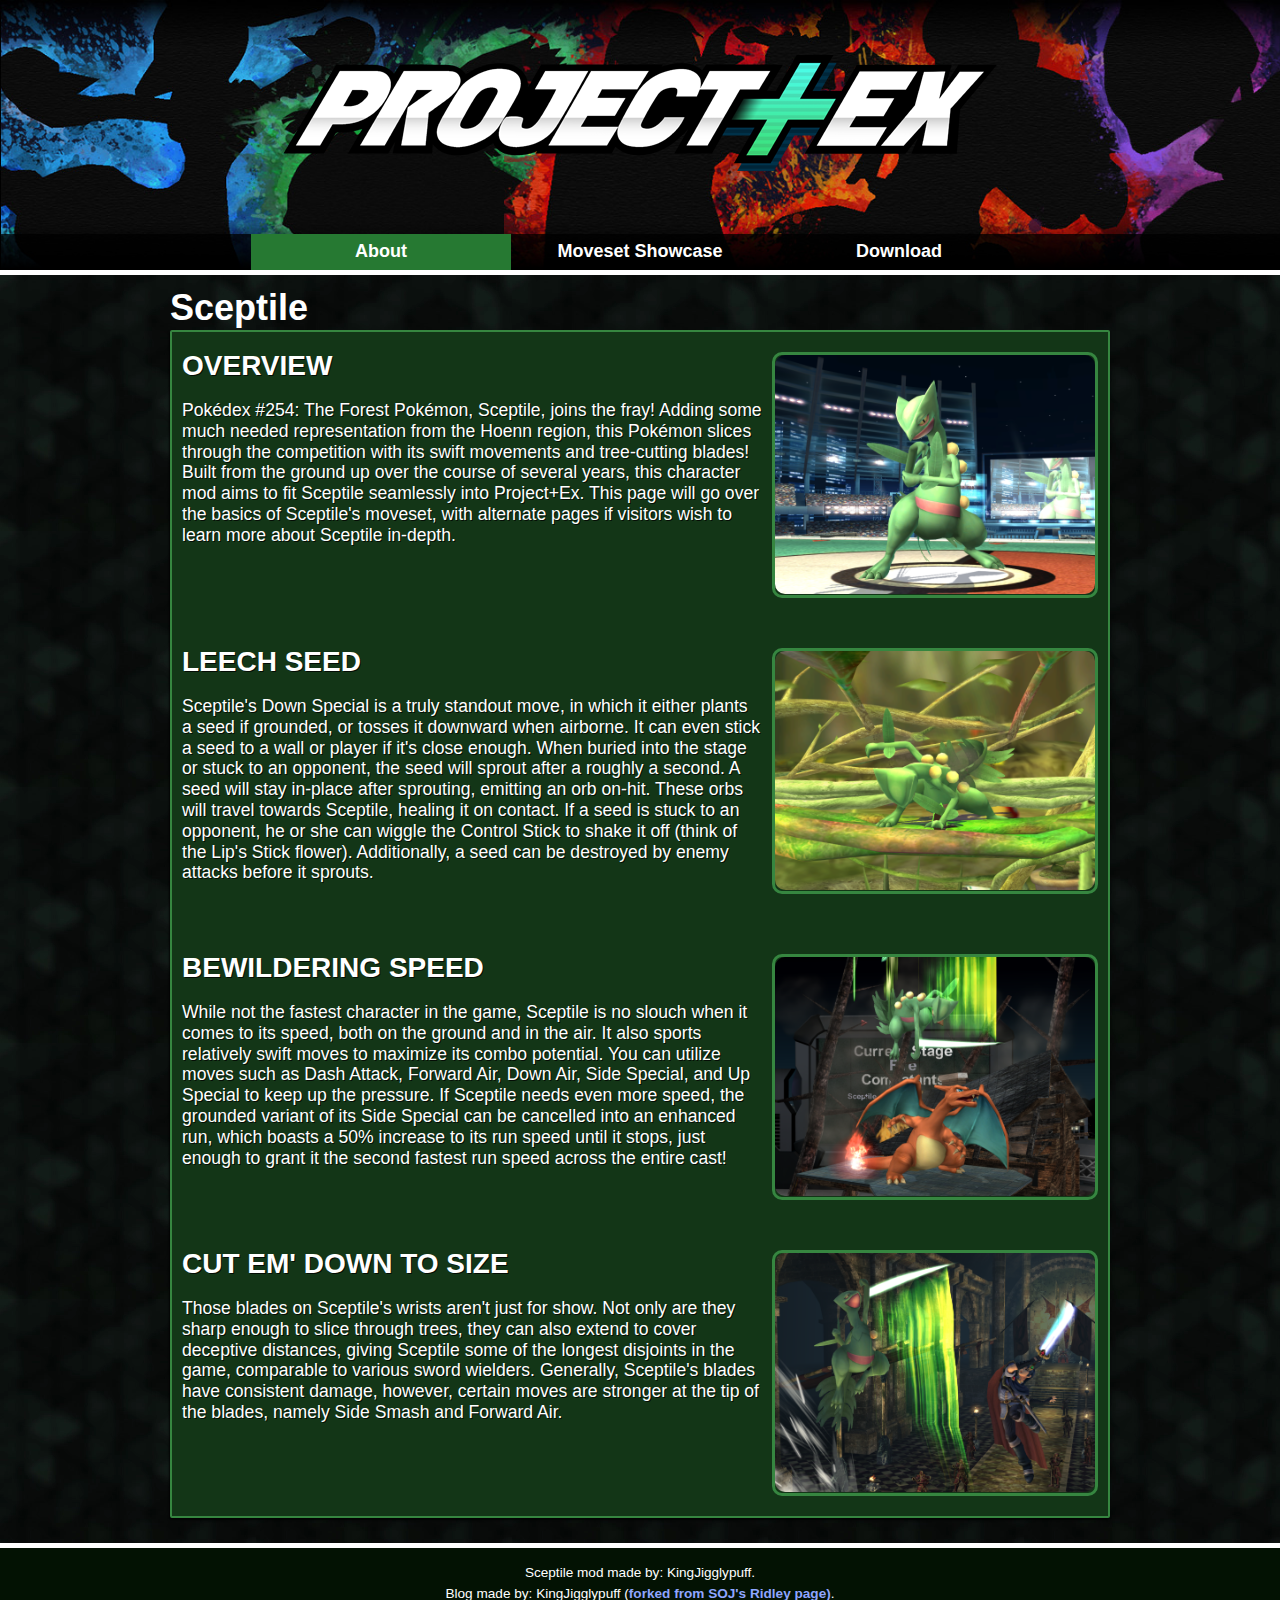
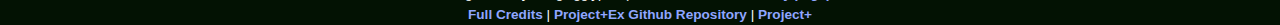
<file: index.html>
<!DOCTYPE html>
<html lang="en"><head><meta http-equiv="Content-Type" content="text/html; charset=UTF-8">

  
  <title>Project+Ex - Sceptile</title>
  
  <meta name="description" content="Project+Ex is an unofficial integration of the BrawlEx Engine into Project+.">
  <meta name="keywords" content="smash bros, melee, brawl, competitive, fighter">
  <meta name="robots" content="index, follow">

  <link rel="icon" type="image/png" href="Resources/Images/fav-icon.png">
  <link href="Resources/Scripts/styles.css" rel="stylesheet" type="text/css">
  <link rel="stylesheet" href="Resources/Scripts/960.css">
  <script src="Resources/Scripts/jquery.js.download"></script>
  <script src="Resources/Scripts/jquery.cycle.lite.js.download"></script>
  </head>

<body>
<style type="text/css">
body {
  margin-top:0 !important;
  padding-top:0 !important;
  /*min-width:800px !important;*/
}
a{ font-weight:700!important; }
p{ font-size:1.1rem; line-height:1.3rem; }
footer p{ font-size:0.85rem!important; }
</style>

	<header style="background-image:url('Resources/Images/new.jpg'); background-size:cover;">
		<div class="logo"><a style="width: 940px;" href="index.html"><img src="Resources/Images/logo2.png" alt="Project+Ex"></a></div>
	</header><div class="menu_div">
	<nav class="menu container_12">
	  <ul>
				<li><a class="active" href="index.html">About</a></li>
				<li class="dropdown">
					<a href="javascript:void(0)">Moveset Showcase</a>
					<div class="dropdown-content">
						<a href="Sceptile/Grounded Attacks.html">Grounded Attacks</a>
						<a href="Sceptile/Smash Attacks.html">Smash Attacks</a>
						<a href="Sceptile/Aerial Attacks.html">Aerial Attacks</a>
						<a href="Sceptile/Throws.html">Throws</a>
						<a href="Sceptile/Special Attacks.html">Special Attacks</a>
						<a href="Sceptile/Unique Mechanics.html">Unique Mechanics</a>
					</div>
				</li>
				<li><a href="Sceptile/Download.html">Download</a></li>
			  </ul>
	</nav>

</div>

<div class="main" style="background-image:url('Resources/Images/mosaic-background-pattern.ffaa776b.webp');">

	<div class="container_12">
	
		
		<article class="content char_page grid_12">
			<h1>Sceptile</h1>
			<section>
				<div style="margin-top:10px;" id="slideshow0" class="char_slides">

<img src="Resources/Images/Sceptile Featured 1.png" style="position: absolute; top: 0px; z-index: 3; opacity: 0; display: none;">
<img src="Resources/Images/Sceptile Featured 2.png" style="position: absolute; top: 0px; z-index: 2; opacity: 0; display: none;">
<img src="Resources/Images/Sceptile Featured 3.png" style="position: absolute; top: 0px; z-index: 1; display: block; opacity: 1;">
</div>

<h1 style="margin-top:10px;">OVERVIEW</h1>

<p style="margin-top:20px;">Pokédex #254: The Forest Pokémon, Sceptile, joins the fray! Adding some much needed representation from the Hoenn region, this Pokémon slices through the competition with its swift movements and tree-cutting blades! Built from the ground up over the course of several years, this character mod aims to fit Sceptile seamlessly into Project+Ex. This page will go over the basics of Sceptile's moveset, with alternate pages if visitors wish to learn more about Sceptile in-depth.</p>

<p><br><clear></clear></p>

<div style="margin-top:40px;" id="slideshow1" class="char_slides">
<img src="Resources/Images/Sceptile Leech Seed 1.png" style="position: absolute; top: 0px; z-index: 7; opacity: 0; display: none;">
<img src="Resources/Images/Sceptile Leech Seed 2.png" style="position: absolute; top: 0px; z-index: 6; display: none; opacity: 0;">
<img src="Resources/Images/Sceptile Leech Seed 3.png" style="position: absolute; top: 0px; z-index: 5; display: none; opacity: 0;">
<img src="Resources/Images/Sceptile Leech Seed 4.png" style="position: absolute; top: 0px; z-index: 4; display: block; opacity: 1;">
<img src="Resources/Images/Sceptile Leech Seed 5.png" style="position: absolute; top: 0px; z-index: 3; display: none; opacity: 0;">
<img src="Resources/Images/Sceptile Leech Seed 6.png" style="position: absolute; top: 0px; z-index: 2; display: none; opacity: 0;">
<img src="Resources/Images/Sceptile Leech Seed 7.png" style="position: absolute; top: 0px; z-index: 1; display: none; opacity: 0;">
</div>

<h1 style="margin-top:40px;">LEECH SEED</h1>

<p style="margin-top:20px;">Sceptile's Down Special is a truly standout move, in which it either plants a seed if grounded, or tosses it downward when airborne. It can even stick a seed to a wall or player if it's close enough. When buried into the stage or stuck to an opponent, the seed will sprout after a roughly a second. A seed will stay in-place after sprouting, emitting an orb on-hit. These orbs will travel towards Sceptile, healing it on contact. If a seed is stuck to an opponent, he or she can wiggle the Control Stick to shake it off (think of the Lip's Stick flower). Additionally, a seed can be destroyed by enemy attacks before it sprouts.</p>

<p><br><clear></clear></p>

<div style="margin-top:40px;" id="slideshow2" class="char_slides">
<img src="Resources/Images/Sceptile Speed 1.png" style="position: absolute; top: 0px; z-index: 3; opacity: 1; display: block;">
<img src="Resources/Images/Sceptile Speed 2.png" style="position: absolute; top: 0px; z-index: 2; display: none; opacity: 0;">
<img src="Resources/Images/Sceptile Speed 3.png" style="position: absolute; top: 0px; z-index: 1; display: none; opacity: 0;">
</div>

<h1 style="margin-top:40px;">BEWILDERING SPEED</h1>

<p style="margin-top:20px;">While not the fastest character in the game, Sceptile is no slouch when it comes to its speed, both on the ground and in the air. It also sports relatively swift moves to maximize its combo potential. You can utilize moves such as Dash Attack, Forward Air, Down Air, Side Special, and Up Special to keep up the pressure. If Sceptile needs even more speed, the grounded variant of its Side Special can be cancelled into an enhanced run, which boasts a 50% increase to its run speed until it stops, just enough to grant it the second fastest run speed across the entire cast!</p>

<p><br><clear></clear></p>

<div style="margin-top:40px;" id="slideshow3" class="char_slides">
<img src="Resources/Images/Sceptile Blades 1.png" style="position: absolute; top: 0px; z-index: 3; opacity: 1; display: block;">
<img src="Resources/Images/Sceptile Blades 2.png" style="position: absolute; top: 0px; z-index: 2; display: none; opacity: 0;">
<img src="Resources/Images/Sceptile Blades 3.png" style="position: absolute; top: 0px; z-index: 1; display: none; opacity: 0;">
</div>

<h1 style="margin-top:40px;">CUT EM' DOWN TO SIZE</h1>

<p style="margin-top:20px;">Those blades on Sceptile's wrists aren't just for show. Not only are they sharp enough to slice through trees, they can also extend to cover deceptive distances, giving Sceptile some of the longest disjoints in the game, comparable to various sword wielders. Generally, Sceptile's blades have consistent damage, however, certain moves are stronger at the tip of the blades, namely Side Smash and Forward Air.</p>

<p><clear></clear></p>
			</section>
		</article>
						
		<script type="text/javascript">
			$(document).ready(function() {
				$("[id^=slideshow]").cycle({
					fx: 'fade' // choose your transition type, ex: fade, scrollUp, shuffle, etc...
				});
			});
		</script>
		
		<script type="text/javascript">		
	$(document).ready(function(){
		if(localStorage.scrollPos) {
			$("html").scrollTop(localStorage.scrollPos);
			$("body").scrollTop(localStorage.scrollPos);
		}
	
		$(window).unload(function(){
			if(typeof(Storage)!=="undefined") {
				localStorage.scrollPos = $(window).scrollTop();	
			}
		})
	})
</script>		
	</div>

</div>

  <script type="text/javascript">
	$(document).ready(function(){
		$('.collapse').hide();
	});

	$('.change_icon').click(function(e) {
	      $( this ).siblings('.collapse').toggle();
	});

        $('.change_title').click(function(e) {
	      $( this ).siblings('.collapse').toggle();
	});
	</script>
  
  <footer>
    <p>Sceptile mod made by: KingJigglypuff.</p>
    <p>Blog made by: KingJigglypuff (<a href="https://projectmridley.github.io/ridley/">forked from SOJ's Ridley page)</a>.</p>
    <p><a href="https://docs.google.com/document/d/1YK_gjA9iwin7wm3id73UZFfC294i-anPDKL77J8yCiw/edit?usp=sharing">Full Credits</a> | <a href="https://github.com/KingJigglypuff/project-plus-ex">Project+Ex Github Repository</a> | <a href="https://projectplusgame.com/">Project+</a></p>
  </footer>
</body></html>
</file>
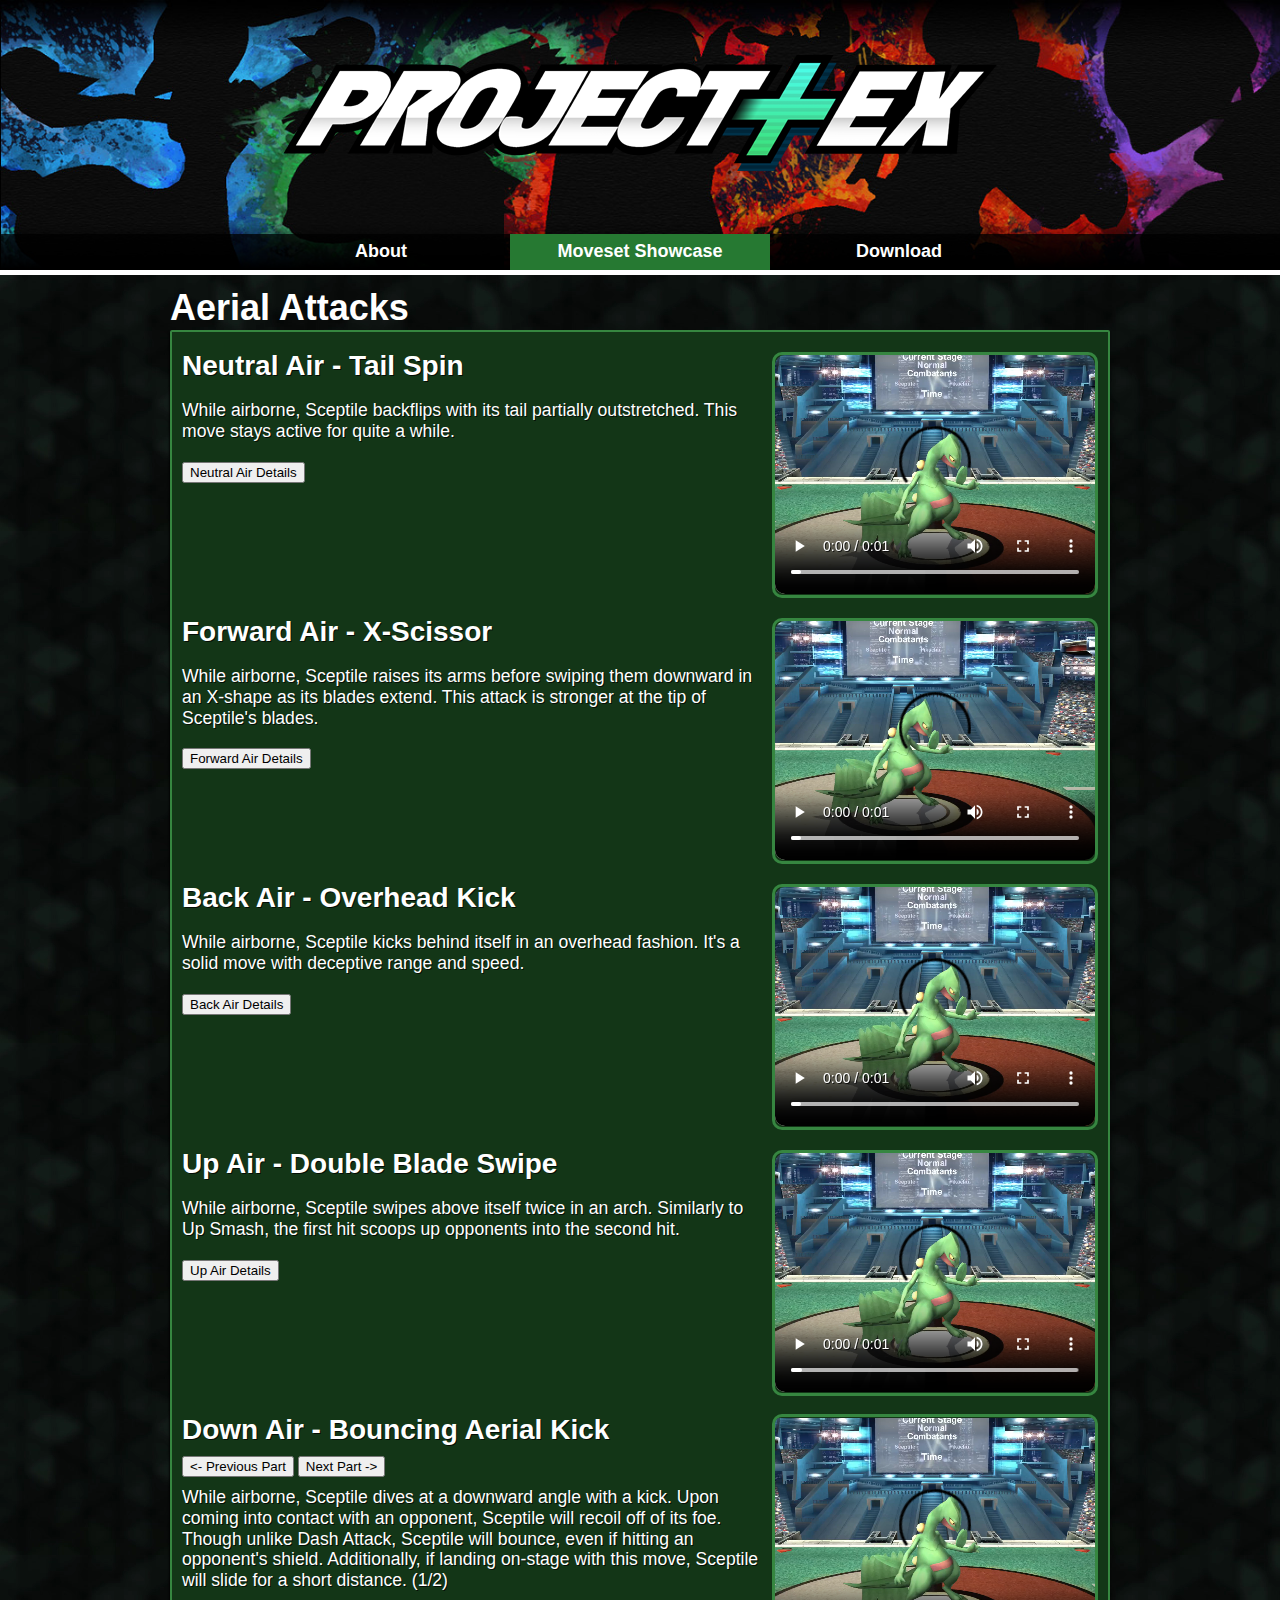
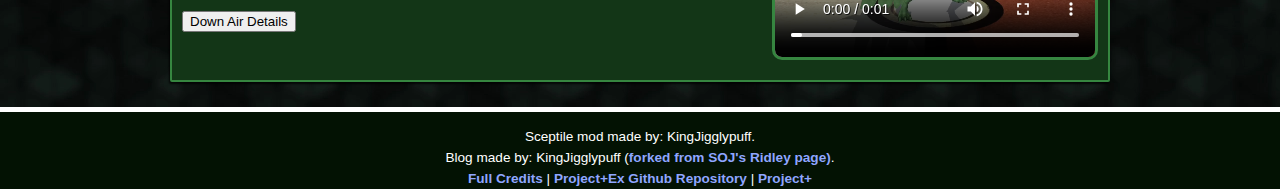
<file: Sceptile/Aerial Attacks.html>
<!DOCTYPE html>
<html lang="en"><head><meta http-equiv="Content-Type" content="text/html; charset=UTF-8">

  
  <title>Project+Ex - Sceptile - Moveset Showcase</title>
  
  <meta name="description" content="Project+Ex is an unofficial integration of the BrawlEx Engine into Project+.">
  <meta name="keywords" content="smash bros, melee, brawl, competitive, fighter">
  <meta name="robots" content="index, follow">

  <link rel="icon" type="image/png" href="../Resources/Images/fav-icon.png">
  <link href="../Resources/Scripts/styles.css" rel="stylesheet" type="text/css">
  <link rel="stylesheet" href="../Resources/Scripts/960.css">
  <script src="../Resources/Scripts/jquery.js.download"></script>
  <script src="../Resources/Scripts/jquery.cycle.lite.js.download"></script>
  </head>

<body>
<style type="text/css">
body {
  margin-top:0 !important;
  padding-top:0 !important;
  /*min-width:800px !important;*/
}
a{ font-weight:700!important; }
p{ font-size:1.1rem; line-height:1.3rem; }
footer p{ font-size:0.85rem!important; }
</style>

	<header style="background-image:url('../Resources/Images/new.jpg'); background-size:cover;">
		<div class="logo"><a style="width: 940px;" href="../index.html"><img src="../Resources/Images/logo2.png" alt="Project+Ex"></a></div>
	</header><div class="menu_div">
	<nav class="menu container_12">
	  <ul>
				<li><a href="../index.html">About</a></li>
				<li class="dropdown">
					<a href="javascript:void(0)" class="active">Moveset Showcase</a>
					<div class="dropdown-content">
						<a href="Grounded Attacks.html">Grounded Attacks</a>
						<a href="Smash Attacks.html">Smash Attacks</a>
						<a href="Aerial Attacks.html" class="active">Aerial Attacks</a>
						<a href="Throws.html">Throws</a>
						<a href="Special Attacks.html">Special Attacks</a>
						<a href="Unique Mechanics.html">Unique Mechanics</a>
					</div>
				</li>
				<li><a href="Download.html">Download</a></li>
			  </ul>
	</nav>

</div>

<div class="main" style="background-image:url('../Resources/Images/mosaic-background-pattern.ffaa776b.webp');">

	<div class="container_12">
	
		
		<article class="content char_page grid_12">
			<h1>Aerial Attacks</h1>
			<section>
<div style="margin-top:10px;" class="char_slides">
	<video controls loop class="video">
		<source src="../Resources/Videos/Neutral Air.mp4" type="video/mp4">
	</video>
</div>

<h1 style="margin-top:10px;">Neutral Air - Tail Spin</h1>

<p style="margin-top:20px;">While airborne, Sceptile backflips with its tail partially outstretched. This move stays active for quite a while.</p>

<button style="margin-top:20px;" data-target-id="div1" onClick="toggle(event)">Neutral Air Details</button>
	<div id="div1" class="hidden">
    		<p style="margin-top:10px;">Startup: Frame 10</p>
			<p style="margin-top:10px;">Hitbox Duration: 14 Frames</p>
			<p style="margin-top:10px;">IASA: Frame 37</p>
			<p style="margin-top:10px;">Landing Lag: 23 Frames*</p>
			<p style="margin-top:10px;">*If L-Canceling, the Landing Lag becomes 11.5 Frames</p>
			<p style="margin-top:10px;">Landing Flag Window: Frame 8 - Frame 26</p>
			<p style="margin-top:20px;">Initial Hit</p>
			<p style="margin-top:10px;">Damage: 10/12</p>
			<p style="margin-top:10px;">Angle: 55/66</p>
			<p style="margin-top:10px;">WKB: 0</p>
			<p style="margin-top:10px;">KBG: 96/88</p>
			<p style="margin-top:10px;">BKB: 26/30</p>
			<p style="margin-top:10px;">Hitlag Multiplier: 1</p>
			<p style="margin-top:10px;">SDI Multiplier: 1</p>
			<p style="margin-top:10px;">SFX: Medium Kick</p>
			<p style="margin-top:10px;">Element: Normal</p>
			<p style="margin-top:20px;">Lingering Hit 1</p>
			<p style="margin-top:10px;">Certain hitbox properties change to the following after 4 Frames:</p>
			<p style="margin-top:10px;">Angle: 60/80</p>
			<p style="margin-top:10px;">KBG: 92/100</p>
			<p style="margin-top:20px;">Lingering Hit 2</p>
			<p style="margin-top:10px;">Certain hitbox properties change again to the following after another 3 Frames:</p>
			<p style="margin-top:10px;">Damage: 7/9</p>
			<p style="margin-top:10px;">Angle: 56/48</p>
			<p style="margin-top:10px;">KBG: 92/100</p>
			<p style="margin-top:20px;">Certain hitbox properties change once again to the following after another 3 Frames:</p>
			<p style="margin-top:10px;">Angle: 96/48</p>
  </div>
<p><br><clear></clear></p>

<div style="margin-top:10px;" class="char_slides">
	<video controls loop class="video">
		<source src="../Resources/Videos/Forward Air.mp4" type="video/mp4">
	</video>
</div>

<h1 style="margin-top:10px;">Forward Air - X-Scissor</h1>

<p style="margin-top:20px;">While airborne, Sceptile raises its arms before swiping them downward in an X-shape as its blades extend. This attack is stronger at the tip of Sceptile's blades.</p>

<button style="margin-top:20px;" data-target-id="div2" onClick="toggle(event)">Forward Air Details</button>
	<div id="div2" class="hidden">
    		<p style="margin-top:10px;">Startup: Frame 11</p>
			<p style="margin-top:10px;">Hitbox Duration: 4 Frames</p>
			<p style="margin-top:10px;">IASA: Frame 40</p>
			<p style="margin-top:10px;">Landing Lag: 20 Frames*</p>
			<p style="margin-top:10px;">*If L-Canceling, the Landing Lag becomes 10 Frames</p>
			<p style="margin-top:10px;">Landing Flag Window: Frame 8 - Frame 32</p>
			<p style="margin-top:10px;">Damage: 11/14</p>
			<p style="margin-top:10px;">Angle: 361</p>
			<p style="margin-top:10px;">WKB: 0</p>
			<p style="margin-top:10px;">KBG: 80/78</p>
			<p style="margin-top:10px;">BKB: 20/30</p>
			<p style="margin-top:10px;">Hitlag Multiplier: 1</p>
			<p style="margin-top:10px;">SDI Multiplier: 1</p>
			<p style="margin-top:10px;">SFX: Medium Slash/Strong Slash</p>
			<p style="margin-top:10px;">Element: Grass</p>
	</div>
<p><br><clear></clear></p>

<div style="margin-top:10px;" class="char_slides">
	<video controls loop class="video">
		<source src="../Resources/Videos/Back Air.mp4" type="video/mp4">
	</video>
</div>

<h1 style="margin-top:10px;">Back Air - Overhead Kick</h1>

<p style="margin-top:20px;">While airborne, Sceptile kicks behind itself in an overhead fashion. It's a solid move with deceptive range and speed.</p>

<button style="margin-top:20px;" data-target-id="div3" onClick="toggle(event)">Back Air Details</button>
	<div id="div3" class="hidden">
    		<p style="margin-top:10px;">Startup: Frame 7</p>
			<p style="margin-top:10px;">Hitbox Duration: 6 Frames</p>
			<p style="margin-top:10px;">IASA: Frame 28</p>
			<p style="margin-top:10px;">Landing Lag: 15 Frames*</p>
			<p style="margin-top:10px;">*If L-Canceling, the Landing Lag becomes 7.5 Frames</p>
			<p style="margin-top:10px;">Landing Flag Window: Frame 5 - Frame 21</p>
			<p style="margin-top:10px;">Damage: 13</p>
			<p style="margin-top:10px;">Angle: 361</p>
			<p style="margin-top:10px;">WKB: 0</p>
			<p style="margin-top:10px;">KBG: 92</p>
			<p style="margin-top:10px;">BKB: 40</p>
			<p style="margin-top:10px;">Hitlag Multiplier: 1</p>
			<p style="margin-top:10px;">SDI Multiplier: 1</p>
			<p style="margin-top:10px;">SFX: Medium Kick</p>
			<p style="margin-top:10px;">Element: Normal</p>
	</div>
<p><br><clear></clear></p>

<div style="margin-top:10px;" class="char_slides">
	<video controls loop class="video">
		<source src="../Resources/Videos/Up Air.mp4" type="video/mp4">
	</video>
</div>

<h1 style="margin-top:10px;">Up Air - Double Blade Swipe</h1>

<p style="margin-top:20px;">While airborne, Sceptile swipes above itself twice in an arch. Similarly to Up Smash, the first hit scoops up opponents into the second hit.</p>

<button style="margin-top:20px;" data-target-id="div4" onClick="toggle(event)">Up Air Details</button>
	<div id="div4" class="hidden">
    		<p style="margin-top:10px;">Startup (Hit 1): Frame 6</p>
			<p style="margin-top:10px;">Hitbox Duration (Hit 1): 5 Frames</p>
			<p style="margin-top:10px;">Startup (Hit 2): Frame 14</p>
			<p style="margin-top:10px;">Hitbox Duration (Hit 2): 5 Frames</p>
			<p style="margin-top:10px;">IASA: Frame 39</p>
			<p style="margin-top:10px;">Landing Lag: 16 Frames*</p>
			<p style="margin-top:10px;">*If L-Canceling, the Landing Lag becomes 8 Frames</p>
			<p style="margin-top:10px;">Landing Flag Window: Frame 6 - Frame 31</p>
			<p style="margin-top:20px;">Hit 1</p>
			<p style="margin-top:10px;">Damage: 5</p>
			<p style="margin-top:10px;">Angle: 80</p>
			<p style="margin-top:10px;">WKB: 50</p>
			<p style="margin-top:10px;">KBG: 100</p>
			<p style="margin-top:10px;">BKB: 0</p>
			<p style="margin-top:10px;">Hitlag Multiplier: 1</p>
			<p style="margin-top:10px;">SDI Multiplier: 1</p>
			<p style="margin-top:10px;">SFX: Medium Slash</p>
			<p style="margin-top:10px;">Element: Grass</p>
			<p style="margin-top:20px;">Hit 2</p>
			<p style="margin-top:10px;">Damage: 7</p>
			<p style="margin-top:10px;">Angle: 65</p>
			<p style="margin-top:10px;">WKB: 0</p>
			<p style="margin-top:10px;">KBG: 105</p>
			<p style="margin-top:10px;">BKB: 35</p>
			<p style="margin-top:10px;">Hitlag Multiplier: 1</p>
			<p style="margin-top:10px;">SDI Multiplier: 1</p>
			<p style="margin-top:10px;">SFX: Medium Slash</p>
			<p style="margin-top:10px;">Element: Grass</p>
	</div>
<p><br><clear></clear></p>

<h1 style="margin-top:10px;">Down Air - Bouncing Aerial Kick</h1>

<button class="left_button" onclick="plusSlides(-1, 0)"><- Previous Part</button>
<button class="right_button" onclick="plusSlides(1, 0)">Next Part -></button>
<div style="margin-top:-50px;">
	<div class="vid_slides1">
		<video controls loop class="char_slides" style="margin-top:-73px;">
			<source src="../Resources/Videos/Down Air.mp4" type="video/mp4">
		</video>
		<p style="margin-top:60px;">While airborne, Sceptile dives at a downward angle with a kick. Upon coming into contact with an opponent, Sceptile will recoil off of its foe. Though unlike Dash Attack, Sceptile will bounce, even if hitting an opponent's shield. Additionally, if landing on-stage with this move, Sceptile will slide for a short distance. (1/2)</p>
	</div>
	<div class="vid_slides1">
		<video controls loop class="char_slides" style="margin-top:-73px;">
			<source src="../Resources/Videos/Down Air - Hit.mp4" type="video/mp4">
		</video>
		<p style="margin-top:60px;">Upon striking an enemy with Down Air, Sceptile will recoil up and away from its foe. While not as fast as Dash Attack's bounce, this move's bounce can still be acted out of rather early. However, Sceptile won't be able to interrupt as early if bouncing off an opponent's shield. Additionally, the bounce trajectory can be influenced with the Control Stick in a similar fashion to Dash Attack's bounce. (2/2)</p>
	</div>
</div>

<button style="margin-top:20px;" data-target-id="div5" onClick="toggle(event)">Down Air Details</button>
	<div id="div5" class="hidden">
			<p style="margin-top:10px;">Startup: Frame 12</p>
			<p style="margin-top:10px;">Hitbox Duration: 24 Frames</p>
			<p style="margin-top:10px;">IASA: Frame 45</p>
			<p style="margin-top:10px;">Landing Lag: 26 Frames*</p>
			<p style="margin-top:10px;">*If L-Canceling, the Landing Lag becomes 13 Frames</p>
			<p style="margin-top:10px;">Landing Flag Window: Frame 11 - Frame 40</p>
			<p style="margin-top:20px;">Initial Hit</p>
			<p style="margin-top:10px;">Damage: 11</p>
			<p style="margin-top:10px;">Angle: 80</p>
			<p style="margin-top:10px;">WKB: 0</p>
			<p style="margin-top:10px;">KBG: 80</p>
			<p style="margin-top:10px;">BKB: 40</p>
			<p style="margin-top:10px;">Hitlag Multiplier: 1</p>
			<p style="margin-top:10px;">SDI Multiplier: 1</p>
			<p style="margin-top:10px;">SFX: Medium Kick</p>
			<p style="margin-top:10px;">Element: Normal</p>
			<p style="margin-top:20px;">Lingering Hit</p>
			<p style="margin-top:10px;">Certain hitbox properties change after 6 Frames to the following:</p>
			<p style="margin-top:10px;">Damage: 8</p>
			<p style="margin-top:20px;">Bounce</p>
			<p style="margin-top:10px;">IASA: Frame 21*</p>
			<p style="margin-top:10px;">*If bouncing off an opponent's shield, the IASA becomes Frame 30</p>
	</div>
<p><br><clear></clear></p>

			</section>
		</article>

<script>
function toggle(e){
    const button = e.target;
    const divId = button.dataset.targetId;
    const div = document.getElementById(divId);

    if(div.classList.contains("hidden")){
        div.classList.remove("hidden");
        div.classList.add("show")
    }
    else{
        div.classList.remove("show");
        div.classList.add("hidden")
    }
}
</script>		

 </script>
						
		<script type="text/javascript">
			$(document).ready(function() {
				$("[id^=slideshow]").cycle({
					fx: 'fade' // choose your transition type, ex: fade, scrollUp, shuffle, etc...
				});
			});
		</script>
		
		<script type="text/javascript">		
	$(document).ready(function(){
		if(localStorage.scrollPos) {
			$("html").scrollTop(localStorage.scrollPos);
			$("body").scrollTop(localStorage.scrollPos);
		}
	
		$(window).unload(function(){
			if(typeof(Storage)!=="undefined") {
				localStorage.scrollPos = $(window).scrollTop();	
			}
		})
	})
</script>

<script>
let slideIndex = [1];
let slideId = ["vid_slides1"]
showSlides(1, 0);

function plusSlides(n, no) {
  showSlides(slideIndex[no] += n, no);
}

function showSlides(n, no) {
  let i;
  let x = document.getElementsByClassName(slideId[no]);
  if (n > x.length) {slideIndex[no] = 1}    
  if (n < 1) {slideIndex[no] = x.length}
  for (i = 0; i < x.length; i++) {
     x[i].style.display = "none";  
  }
  x[slideIndex[no]-1].style.display = "block";  
}
</script>		
	</div>

</div>

  <script type="text/javascript">
	$(document).ready(function(){
		$('.collapse').hide();
	});

	$('.change_icon').click(function(e) {
	      $( this ).siblings('.collapse').toggle();
	});

        $('.change_title').click(function(e) {
	      $( this ).siblings('.collapse').toggle();
	});
	</script>
  
  <footer>
    <p>Sceptile mod made by: KingJigglypuff.</p>
    <p>Blog made by: KingJigglypuff (<a href="https://projectmridley.github.io/ridley/">forked from SOJ's Ridley page)</a>.</p>
    <p><a href="https://docs.google.com/document/d/1YK_gjA9iwin7wm3id73UZFfC294i-anPDKL77J8yCiw/edit?usp=sharing">Full Credits</a> | <a href="https://github.com/KingJigglypuff/project-plus-ex">Project+Ex Github Repository</a> | <a href="https://projectplusgame.com/">Project+</a></p>
  </footer>
</body></html>
</file>
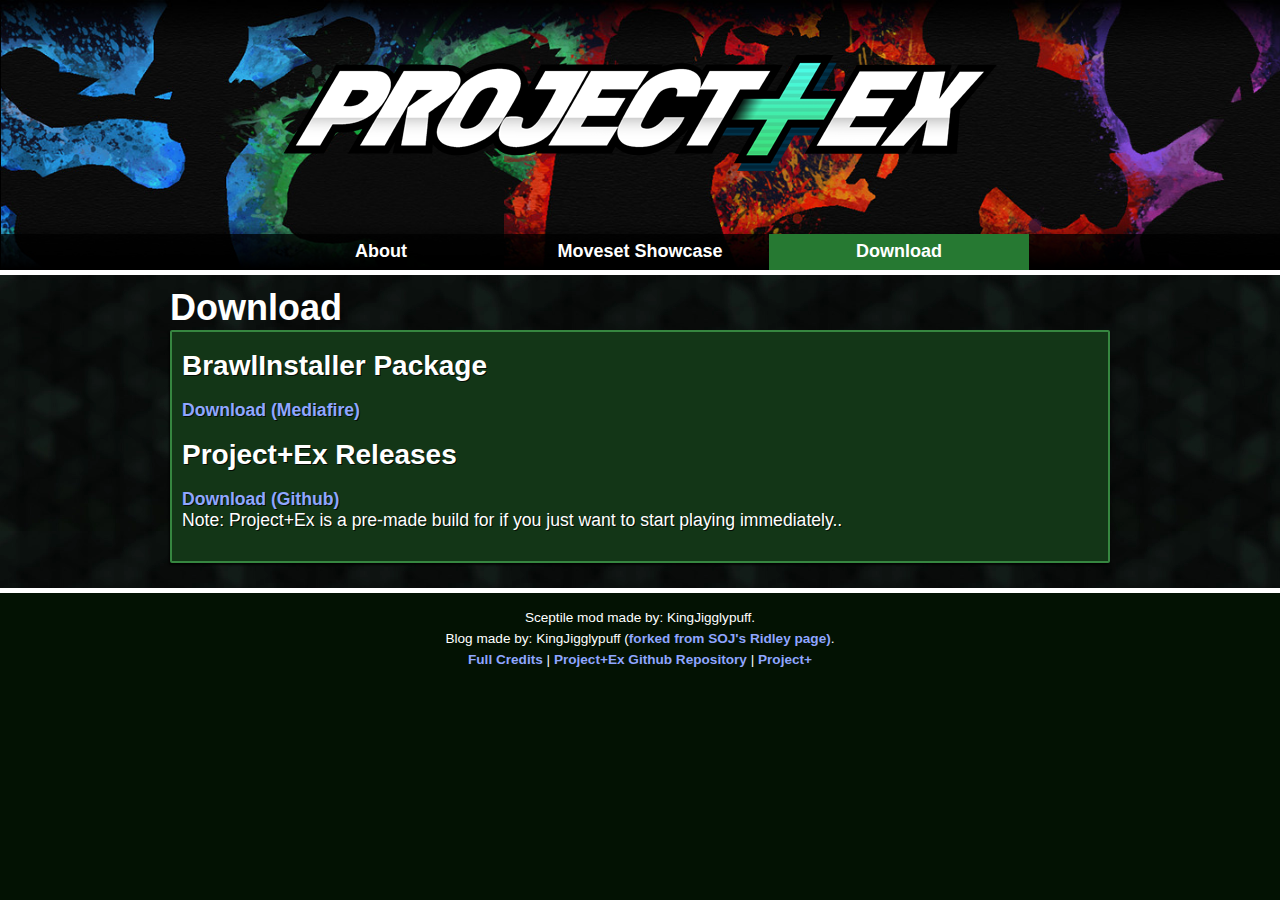
<file: Sceptile/Download.html>
<!DOCTYPE html>
<html lang="en"><head><meta http-equiv="Content-Type" content="text/html; charset=UTF-8">

  
  <title>Project+Ex - Sceptile - Download</title>
  
  <meta name="description" content="Project+Ex is an unofficial integration of the BrawlEx Engine into Project+.">
  <meta name="keywords" content="smash bros, melee, brawl, competitive, fighter">
  <meta name="robots" content="index, follow">

  <link rel="icon" type="image/png" href="../Resources/Images/fav-icon.png">
  <link href="../Resources/Scripts/styles.css" rel="stylesheet" type="text/css">
  <link rel="stylesheet" href="../Resources/Scripts/960.css">
  <script src="../Resources/Scripts/jquery.js.download"></script>
  <script src="../Resources/Scripts/jquery.cycle.lite.js.download"></script>
  </head>

<body>
<style type="text/css">
body {
  margin-top:0 !important;
  padding-top:0 !important;
  /*min-width:800px !important;*/
}
a{ font-weight:700!important; }
p{ font-size:1.1rem; line-height:1.3rem; }
footer p{ font-size:0.85rem!important; }
</style>

	<header style="background-image:url('../Resources/Images/new.jpg'); background-size:cover;">
		<div class="logo"><a style="width: 940px;" href="../index.html"><img src="../Resources/Images/logo2.png" alt="Project+Ex"></a></div>
	</header><div class="menu_div">
	<nav class="menu container_12">
	  <ul>
				<li><a href="../index.html">About</a></li>
				<li class="dropdown">
					<a href="javascript:void(0)">Moveset Showcase</a>
					<div class="dropdown-content">
						<a href="Grounded Attacks.html">Grounded Attacks</a>
						<a href="Smash Attacks.html">Smash Attacks</a>
						<a href="Aerial Attacks.html">Aerial Attacks</a>
						<a href="Throws.html">Throws</a>
						<a href="Special Attacks.html">Special Attacks</a>
						<a href="Unique Mechanics.html">Unique Mechanics</a>
					</div>
				</li>
				<li><a class="active" href="Download.html">Download</a></li>
			  </ul>
	</nav>

</div>

<div class="main" style="background-image:url('../Resources/Images/mosaic-background-pattern.ffaa776b.webp');">

	<div class="container_12">
	
		
		<article class="content char_page grid_12">
			<h1>Download</h1>
			<section>
				<h1 style="margin-top:10px;">BrawlInstaller Package</h1>

                <p style="margin-top:20px;"><a href="https://www.mediafire.com/file/41z04d1rtihyt8j/Sceptile_BrawlInstaller_Package.zip/file">Download (Mediafire)</p>

                <h1 style="margin-top:20px;">Project+Ex Releases</h1>
                <p style="margin-top:20px;"><a href="https://github.com/KingJigglypuff/project-plus-ex/releases">Download (Github)</a><br>
                <strong>Note:</strong> Project+Ex is a pre-made build for if you just want to start playing immediately..</p>
                <p><br></p>
			</section>
		</article>
						
		<script type="text/javascript">
			$(document).ready(function() {
				$("[id^=slideshow]").cycle({
					fx: 'fade' // choose your transition type, ex: fade, scrollUp, shuffle, etc...
				});
			});
		</script>
		
		<script type="text/javascript">		
	$(document).ready(function(){
		if(localStorage.scrollPos) {
			$("html").scrollTop(localStorage.scrollPos);
			$("body").scrollTop(localStorage.scrollPos);
		}
	
		$(window).unload(function(){
			if(typeof(Storage)!=="undefined") {
				localStorage.scrollPos = $(window).scrollTop();	
			}
		})
	})
</script>		
	</div>

</div>

  <script type="text/javascript">
	$(document).ready(function(){
		$('.collapse').hide();
	});

	$('.change_icon').click(function(e) {
	      $( this ).siblings('.collapse').toggle();
	});

        $('.change_title').click(function(e) {
	      $( this ).siblings('.collapse').toggle();
	});
	</script>
  
  <footer>
    <p>Sceptile mod made by: KingJigglypuff.</p>
    <p>Blog made by: KingJigglypuff (<a href="https://projectmridley.github.io/ridley/">forked from SOJ's Ridley page)</a>.</p>
    <p><a href="https://docs.google.com/document/d/1YK_gjA9iwin7wm3id73UZFfC294i-anPDKL77J8yCiw/edit?usp=sharing">Full Credits</a> | <a href="https://github.com/KingJigglypuff/project-plus-ex">Project+Ex Github Repository</a> | <a href="https://projectplusgame.com/">Project+</a></p>
  </footer>
</body></html>
</file>
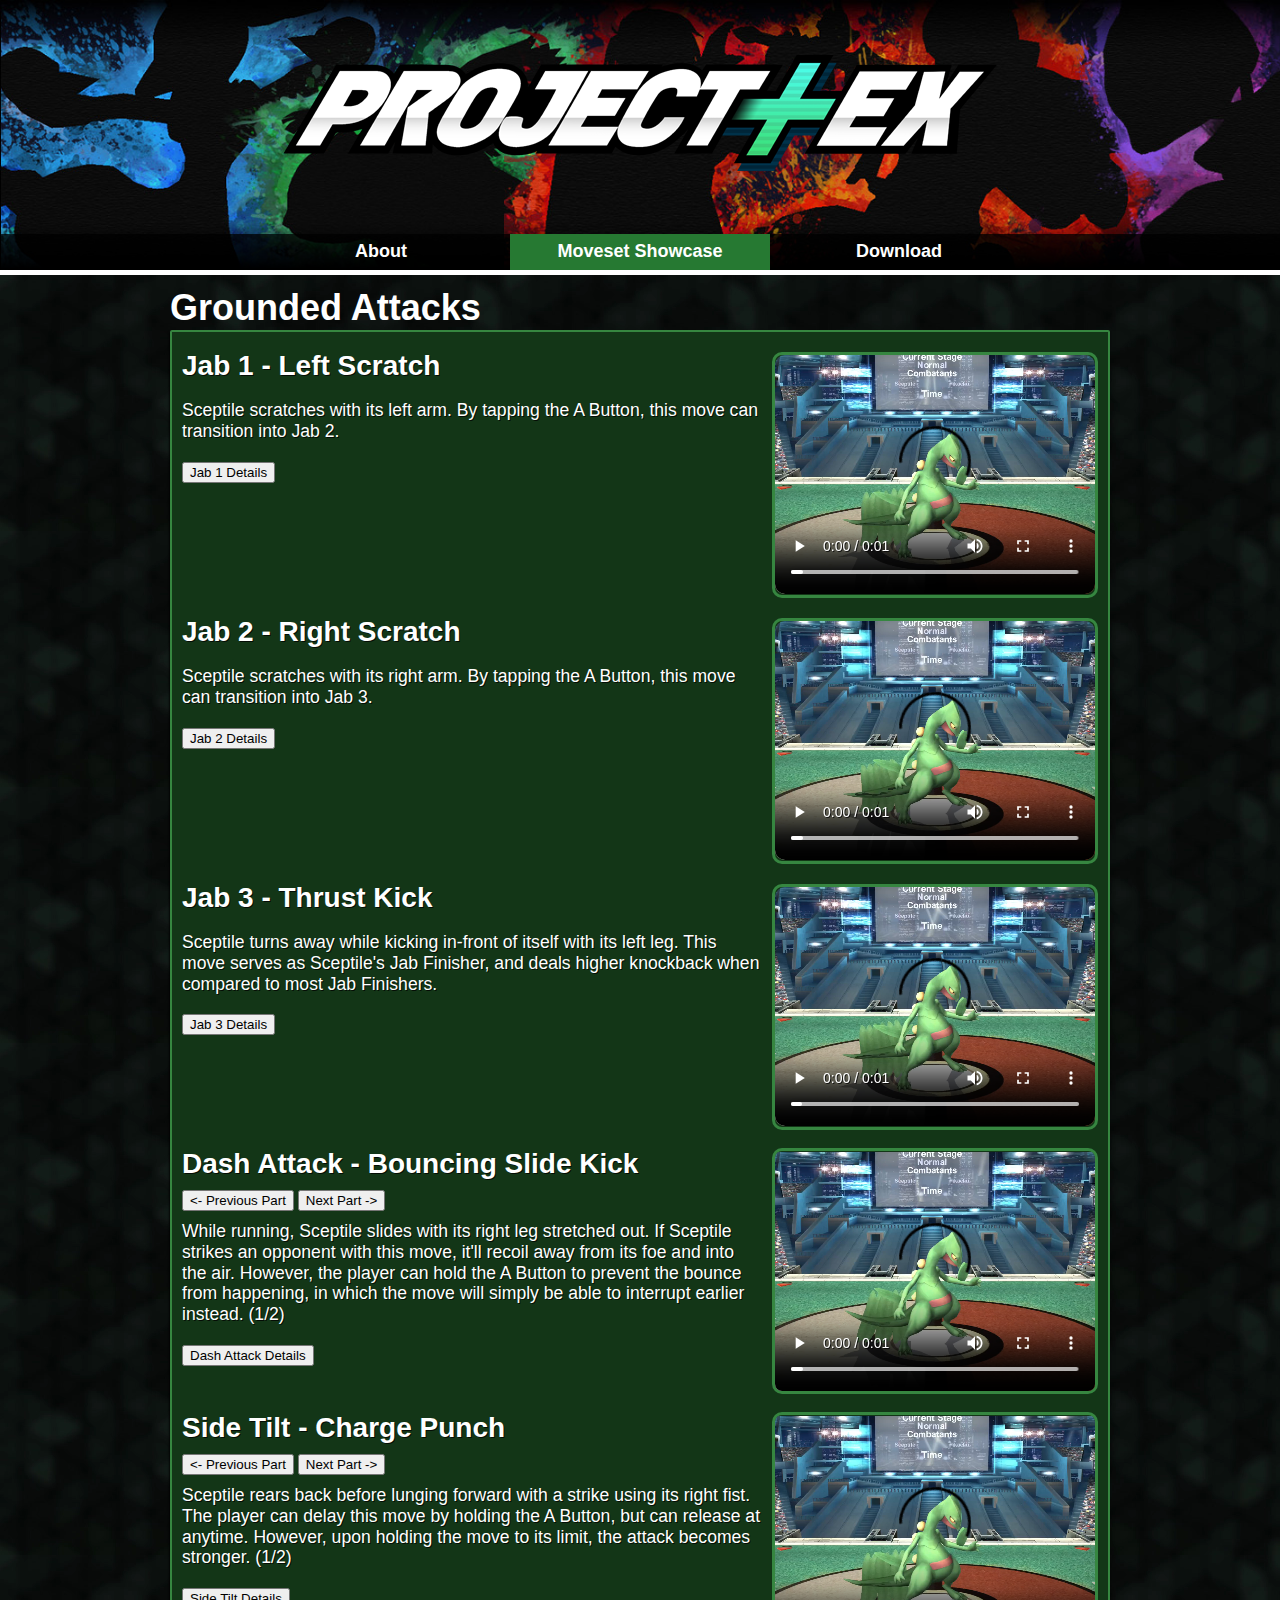
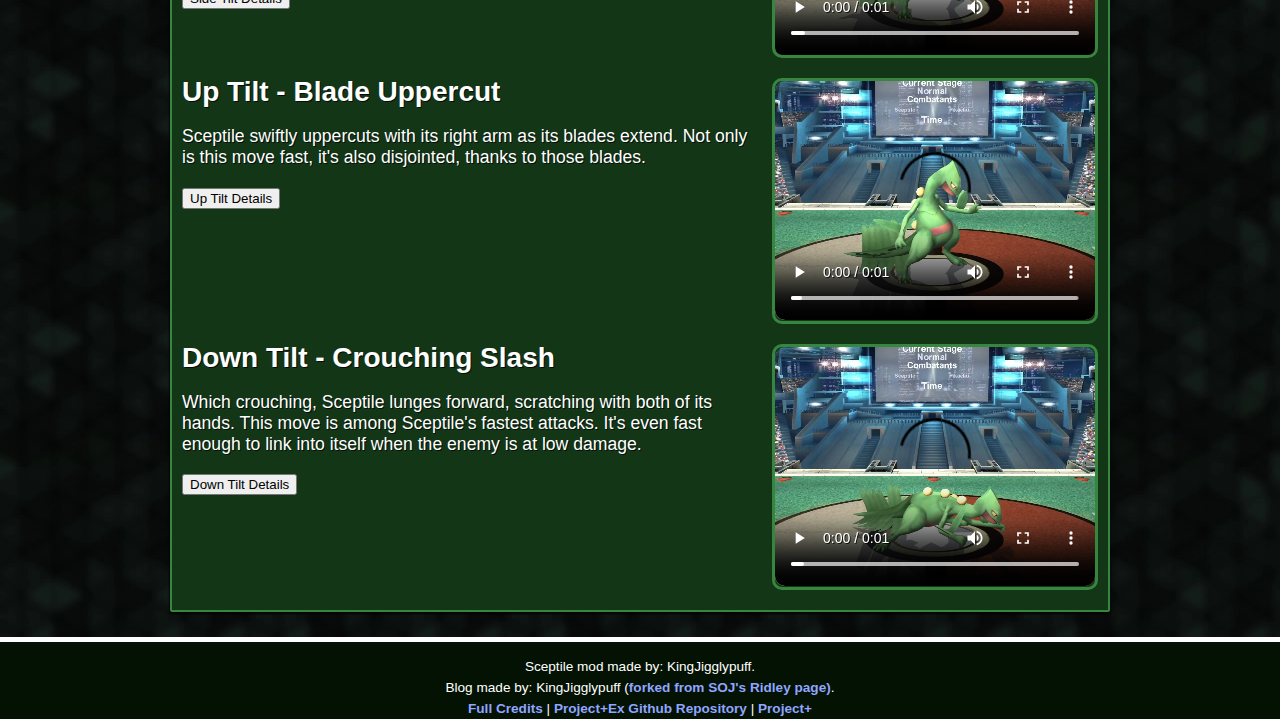
<file: Sceptile/Grounded Attacks.html>
<!DOCTYPE html>
<html lang="en"><head><meta http-equiv="Content-Type" content="text/html; charset=UTF-8">

  
  <title>Project+Ex - Sceptile - Moveset Showcase</title>
  
  <meta name="description" content="Project+Ex is an unofficial integration of the BrawlEx Engine into Project+.">
  <meta name="keywords" content="smash bros, melee, brawl, competitive, fighter">
  <meta name="robots" content="index, follow">

  <link rel="icon" type="image/png" href="../Resources/Images/fav-icon.png">
  <link href="../Resources/Scripts/styles.css" rel="stylesheet" type="text/css">
  <link rel="stylesheet" href="../Resources/Scripts/960.css">
  <script src="../Resources/Scripts/jquery.js.download"></script>
  <script src="../Resources/Scripts/jquery.cycle.lite.js.download"></script>
  </head>

<body>
<style type="text/css">
body {
  margin-top:0 !important;
  padding-top:0 !important;
  /*min-width:800px !important;*/
}
a{ font-weight:700!important; }
p{ font-size:1.1rem; line-height:1.3rem; }
footer p{ font-size:0.85rem!important; }
</style>

	<header style="background-image:url('../Resources/Images/new.jpg'); background-size:cover;">
		<div class="logo"><a style="width: 940px;" href="../index.html"><img src="../Resources/Images/logo2.png" alt="Project+Ex"></a></div>
	</header><div class="menu_div">
	<nav class="menu container_12">
	  <ul>
				<li><a href="../index.html">About</a></li>
				<li class="dropdown">
					<a href="javascript:void(0)" class="active">Moveset Showcase</a>
					<div class="dropdown-content">
						<a href="Grounded Attacks.html" class="active">Grounded Attacks</a>
						<a href="Smash Attacks.html">Smash Attacks</a>
						<a href="Aerial Attacks.html">Aerial Attacks</a>
						<a href="Throws.html">Throws</a>
						<a href="Special Attacks.html">Special Attacks</a>
						<a href="Unique Mechanics.html">Unique Mechanics</a>
					</div>
				</li>
				<li><a href="Download.html">Download</a></li>
			  </ul>
	</nav>

</div>

<div class="main" style="background-image:url('../Resources/Images/mosaic-background-pattern.ffaa776b.webp');">

	<div class="container_12">
	
		
		<article class="content char_page grid_12">
			<h1>Grounded Attacks</h1>
			<section>
<div style="margin-top:10px;" class="char_slides">
	<video controls loop class="video">
		<source src="../Resources/Videos/Jab 1.mp4" type="video/mp4">
	</video>
</div>

<h1 style="margin-top:10px;">Jab 1 - Left Scratch</h1>

<p style="margin-top:20px;">Sceptile scratches with its left arm. By tapping the A Button, this move can transition into Jab 2.</p>

<button style="margin-top:20px;" data-target-id="div1" onClick="toggle(event)">Jab 1 Details</button>
	<div id="div1" class="hidden">
    		<p style="margin-top:10px;">Startup: Frame 5</p>
			<p style="margin-top:10px;">Hitbox Duration: 2 Frames</p>
			<p style="margin-top:10px;">Jab 2 Transition: Frame 8</p>
			<p style="margin-top:10px;">Jab 2 Transition Window: 24 Frames</p>
			<p style="margin-top:10px;">IASA: Frame 20</p>
			<p style="margin-top:10px;">Damage: 3</p>
			<p style="margin-top:10px;">Angle: 70/361</p>
			<p style="margin-top:10px;">WKB: 20</p>
			<p style="margin-top:10px;">KBG: 100</p>
			<p style="margin-top:10px;">BKB: 0</p>
			<p style="margin-top:10px;">Hitlag Multiplier: 1</p>
			<p style="margin-top:10px;">SDI Multiplier: 1</p>
			<p style="margin-top:10px;">SFX: Weak Slash</p>
			<p style="margin-top:10px;">Element: Slash</p>
  </div>
<p><br><clear></clear></p>

<div style="margin-top:10px;" class="char_slides">
	<video controls loop class="video">
		<source src="../Resources/Videos/Jab 2.mp4" type="video/mp4">
	</video>
</div>

<h1 style="margin-top:10px;">Jab 2 - Right Scratch</h1>

<p style="margin-top:20px;">Sceptile scratches with its right arm. By tapping the A Button, this move can transition into Jab 3.</p>

<button style="margin-top:20px;" data-target-id="div2" onClick="toggle(event)">Jab 2 Details</button>
	<div id="div2" class="hidden">
			<p style="margin-top:10px;">Startup: Frame 4</p>
			<p style="margin-top:10px;">Hitbox Duration: 3 Frames</p>
			<p style="margin-top:10px;">Jab 3 Transition: Frame 9</p>
			<p style="margin-top:10px;">Jab 3 Transition Window: 24 Frames</p>
			<p style="margin-top:10px;">IASA: Frame 23</p>
			<p style="margin-top:10px;">Damage: 3</p>
			<p style="margin-top:10px;">Angle: 70/361</p>
			<p style="margin-top:10px;">WKB: 30</p>
			<p style="margin-top:10px;">KBG: 100</p>
			<p style="margin-top:10px;">BKB: 0</p>
			<p style="margin-top:10px;">Hitlag Multiplier: 1</p>
			<p style="margin-top:10px;">SDI Multiplier: 1</p>
			<p style="margin-top:10px;">SFX: Weak Slash</p>
			<p style="margin-top:10px;">Element: Slash</p>
	</div>
<p><br><clear></clear></p>

<div style="margin-top:10px;" class="char_slides">
	<video controls loop class="video">
		<source src="../Resources/Videos/Jab 3.mp4" type="video/mp4">
	</video>
</div>

<h1 style="margin-top:10px;">Jab 3 - Thrust Kick</h1>

<p style="margin-top:20px;">Sceptile turns away while kicking in-front of itself with its left leg. This move serves as Sceptile's Jab Finisher, and deals higher knockback when compared to most Jab Finishers.</p>

<button style="margin-top:20px;" data-target-id="div3" onClick="toggle(event)">Jab 3 Details</button>
	<div id="div3" class="hidden">
			<p style="margin-top:10px;">Startup: Frame 6</p>
			<p style="margin-top:10px;">Hitbox Duration: 5 Frames</p>
			<p style="margin-top:10px;">IASA: Frame 35</p>
			<p style="margin-top:10px;">Damage: 6</p>
			<p style="margin-top:10px;">Angle: 361</p>
			<p style="margin-top:10px;">WKB: 0</p>
			<p style="margin-top:10px;">KBG: 100</p>
			<p style="margin-top:10px;">BKB: 40</p>
			<p style="margin-top:10px;">Hitlag Multiplier: 1</p>
			<p style="margin-top:10px;">SDI Multiplier: 1</p>
			<p style="margin-top:10px;">SFX: Medium Kick</p>
			<p style="margin-top:10px;">Element: Normal</p>
	</div>
<p><br><clear></clear></p>

<h1 style="margin-top:10px;">Dash Attack - Bouncing Slide Kick</h1>

<button class="left_button" onclick="plusSlides(-1, 0)"><- Previous Part</button>
<button class="right_button" onclick="plusSlides(1, 0)">Next Part -></button>
<div style="margin-top:-50px;">
	<div class="vid_slides1">
		<video controls loop class="char_slides" style="margin-top:-73px;">
			<source src="../Resources/Videos/Dash Attack.mp4" type="video/mp4">
		</video>
		<p style="margin-top:60px;">While running, Sceptile slides with its right leg stretched out. If Sceptile strikes an opponent with this move, it'll recoil away from its foe and into the air. However, the player can hold the A Button to prevent the bounce from happening, in which the move will simply be able to interrupt earlier instead. (1/2)</p>
	</div>
	<div class="vid_slides1">
		<video controls loop class="char_slides" style="margin-top:-73px;">
			<source src="../Resources/Videos/Dash Attack - Hit.mp4" type="video/mp4">
		</video>
		<p style="margin-top:60px;">When Sceptile strikes an opponent with its Dash Attack (and if the A Button is not held down), it'll recoil away and into the air. The Control Stick can be tilted to influence Sceptile's direction. This bounce can be interrupted quite early, so be sure to make the most of it. (2/2)</p>
	</div>
</div>

<button style="margin-top:20px;" data-target-id="div4" onClick="toggle(event)">Dash Attack Details</button>
	<div id="div4" class="hidden">
			<p style="margin-top:10px;">Startup: Frame 8</p>
			<p style="margin-top:10px;">Hitbox Duration: 16 Frames</p>
			<p style="margin-top:10px;">IASA: Frame 41*</p>
			<p style="margin-top:10px;">*If the player chooses not to bounce on-hit (by holding the A Button), this move's IASA becomes Frame 31 instead.</p>
			<p style="margin-top:20px;">Initial Hit</p>
			<p style="margin-top:10px;">Damage: 10</p>
			<p style="margin-top:10px;">Angle: 100</p>
			<p style="margin-top:10px;">WKB: 0</p>
			<p style="margin-top:10px;">KBG: 80</p>
			<p style="margin-top:10px;">BKB: 40</p>
			<p style="margin-top:10px;">Hitlag Multiplier: 1</p>
			<p style="margin-top:10px;">SDI Multiplier: 1</p>
			<p style="margin-top:10px;">SFX: Medium Kick</p>
			<p style="margin-top:10px;">Element: Normal</p>
			<p style="margin-top:20px;">Lingering Hit</p>
			<p style="margin-top:10px;">Certain hitbox properties change to the following after 4 Frames:</p>
			<p style="margin-top:10px;">Damage: 8</p>
			<p style="margin-top:10px;">Angle: 80</p>
			<p style="margin-top:10px;">WKB: 0</p>
			<p style="margin-top:10px;">KBG: 90</p>
			<p style="margin-top:10px;">BKB: 30</p>
			<p style="margin-top:20px;">Bounce</p>
			<p style="margin-top:10px;">IASA: Frame 15</p>
	</div>
<p><br><clear></clear></p>

<h1 style="margin-top:10px;">Side Tilt - Charge Punch</h1>

<button class="left_button" onclick="plusSlides(-1, 1)"><- Previous Part</button>
<button class="right_button" onclick="plusSlides(1, 1)">Next Part -></button>
<div style="margin-top:-50px;">
	<div class="vid_slides2">
		<video controls loop class="char_slides" style="margin-top:-73px;">
			<source src="../Resources/Videos/Side Tilt.mp4" type="video/mp4">
		</video>
		<p style="margin-top:60px;">Sceptile rears back before lunging forward with a strike using its right fist. The player can delay this move by holding the A Button, but can release at anytime. However, upon holding the move to its limit, the attack becomes stronger. (1/2)</p>
	</div>
	<div class="vid_slides2">
		<video controls loop class="char_slides" style="margin-top:-73px;">
			<source src="../Resources/Videos/Side Tilt - Charge.mp4" type="video/mp4">
		</video>
		<p style="margin-top:60px;">If holding Side Tilt to its limit, Sceptile's attack increases in both damage and knockback. However, the player must commit to achieve this power. (2/2)</p>
	</div>
</div>

<button style="margin-top:20px;" data-target-id="div5" onClick="toggle(event)">Side Tilt Details</button>
	<div id="div5" class="hidden">
			<p style="margin-top:10px;">Startup: Frame 9</p>
			<p style="margin-top:10px;">Hitbox Duration: 3 Frames</p>
			<p style="margin-top:10px;">IASA: Frame 33</p>
			<p style="margin-top:10px;">Damage: 11</p>
			<p style="margin-top:10px;">Angle: 361</p>
			<p style="margin-top:10px;">WKB: 0</p>
			<p style="margin-top:10px;">KBG: 100</p>
			<p style="margin-top:10px;">BKB: 35</p>
			<p style="margin-top:10px;">Hitlag Multiplier: 1</p>
			<p style="margin-top:10px;">SDI Multiplier: 1</p>
			<p style="margin-top:10px;">SFX: Medium Punch</p>
			<p style="margin-top:10px;">Element: Normal</p>
			<p style="margin-top:20px;">Charged Variant</p>
			<p style="margin-top:10px;">Startup: Frame 30</p>
			<p style="margin-top:10px;">Hitbox Duration: 3 Frames</p>
			<p style="margin-top:10px;">IASA: Frame 54</p>
			<p style="margin-top:10px;">Damage: 16</p>
			<p style="margin-top:10px;">Angle: 361</p>
			<p style="margin-top:10px;">WKB: 0</p>
			<p style="margin-top:10px;">KBG: 100</p>
			<p style="margin-top:10px;">BKB: 45</p>
			<p style="margin-top:10px;">Hitlag Multiplier: 1.25</p>
			<p style="margin-top:10px;">SDI Multiplier: 0.75</p>
			<p style="margin-top:10px;">SFX: Strong Punch</p>
			<p style="margin-top:10px;">Element: Normal</p>
	</div>
<p><br><clear></clear></p>

<div style="margin-top:10px;" class="char_slides">
	<video controls loop class="video">
		<source src="../Resources/Videos/Up Tilt.mp4" type="video/mp4">
	</video>
</div>

<h1 style="margin-top:10px;">Up Tilt - Blade Uppercut</h1>

<p style="margin-top:20px;">Sceptile swiftly uppercuts with its right arm as its blades extend. Not only is this move fast, it's also disjointed, thanks to those blades.</p>

<button style="margin-top:20px;" data-target-id="div8" onClick="toggle(event)">Up Tilt Details</button>
	<div id="div8" class="hidden">
			<p style="margin-top:10px;">Startup: Frame 7</p>
			<p style="margin-top:10px;">Hitbox Duration: 7 Frames</p>
			<p style="margin-top:10px;">IASA: Frame 30</p>
			<p style="margin-top:10px;">Damage: 8</p>
			<p style="margin-top:10px;">Angle: 50</p>
			<p style="margin-top:10px;">WKB: 0</p>
			<p style="margin-top:10px;">KBG: 105</p>
			<p style="margin-top:10px;">BKB: 45</p>
			<p style="margin-top:10px;">Hitlag Multiplier: 1</p>
			<p style="margin-top:10px;">SDI Multiplier: 1</p>
			<p style="margin-top:10px;">SFX: Medium Slash</p>
			<p style="margin-top:10px;">Element: Grass</p>
	</div>
<p><br><clear></clear></p>

<div style="margin-top:10px;" class="char_slides">
	<video controls loop class="video">
		<source src="../Resources/Videos/Down Tilt.mp4" type="video/mp4">
	</video>
</div>

<h1 style="margin-top:10px;">Down Tilt - Crouching Slash</h1>

<p style="margin-top:20px;">Which crouching, Sceptile lunges forward, scratching with both of its hands. This move is among Sceptile's fastest attacks. It's even fast enough to link into itself when the enemy is at low damage.</p>

<button style="margin-top:20px;" data-target-id="div9" onClick="toggle(event)">Down Tilt Details</button>
	<div id="div9" class="hidden">
			<p style="margin-top:10px;">Startup: Frame 7</p>
			<p style="margin-top:10px;">Hitbox Duration: 2 Frames</p>
			<p style="margin-top:10px;">IASA: Frame 21</p>
			<p style="margin-top:10px;">Damage: 6</p>
			<p style="margin-top:10px;">Angle: 60</p>
			<p style="margin-top:10px;">WKB: 0</p>
			<p style="margin-top:10px;">KBG: 90</p>
			<p style="margin-top:10px;">BKB: 30</p>
			<p style="margin-top:10px;">Hitlag Multiplier: 1</p>
			<p style="margin-top:10px;">SDI Multiplier: 1</p>
			<p style="margin-top:10px;">SFX: Medium Slash</p>
			<p style="margin-top:10px;">Element: Slash</p>
	</div>
<p><br><clear></clear></p>

			</section>
		</article>

<script>
function toggle(e){
    const button = e.target;
    const divId = button.dataset.targetId;
    const div = document.getElementById(divId);

    if(div.classList.contains("hidden")){
        div.classList.remove("hidden");
        div.classList.add("show")
    }
    else{
        div.classList.remove("show");
        div.classList.add("hidden")
    }
}
</script>		

 </script>
						
		<script type="text/javascript">
			$(document).ready(function() {
				$("[id^=slideshow]").cycle({
					fx: 'fade' // choose your transition type, ex: fade, scrollUp, shuffle, etc...
				});
			});
		</script>
		
		<script type="text/javascript">		
	$(document).ready(function(){
		if(localStorage.scrollPos) {
			$("html").scrollTop(localStorage.scrollPos);
			$("body").scrollTop(localStorage.scrollPos);
		}
	
		$(window).unload(function(){
			if(typeof(Storage)!=="undefined") {
				localStorage.scrollPos = $(window).scrollTop();	
			}
		})
	})
</script>	

<script>
let slideIndex = [1,1];
let slideId = ["vid_slides1", "vid_slides2"]
showSlides(1, 0);
showSlides(1, 1);

function plusSlides(n, no) {
  showSlides(slideIndex[no] += n, no);
}

function showSlides(n, no) {
  let i;
  let x = document.getElementsByClassName(slideId[no]);
  if (n > x.length) {slideIndex[no] = 1}    
  if (n < 1) {slideIndex[no] = x.length}
  for (i = 0; i < x.length; i++) {
     x[i].style.display = "none";  
  }
  x[slideIndex[no]-1].style.display = "block";  
}
</script>	
	</div>

</div>

  <script type="text/javascript">
	$(document).ready(function(){
		$('.collapse').hide();
	});

	$('.change_icon').click(function(e) {
	      $( this ).siblings('.collapse').toggle();
	});

        $('.change_title').click(function(e) {
	      $( this ).siblings('.collapse').toggle();
	});
	</script>
  
  <footer>
    <p>Sceptile mod made by: KingJigglypuff.</p>
    <p>Blog made by: KingJigglypuff (<a href="https://projectmridley.github.io/ridley/">forked from SOJ's Ridley page)</a>.</p>
    <p><a href="https://docs.google.com/document/d/1YK_gjA9iwin7wm3id73UZFfC294i-anPDKL77J8yCiw/edit?usp=sharing">Full Credits</a> | <a href="https://github.com/KingJigglypuff/project-plus-ex">Project+Ex Github Repository</a> | <a href="https://projectplusgame.com/">Project+</a></p>
  </footer>
</body></html>
</file>
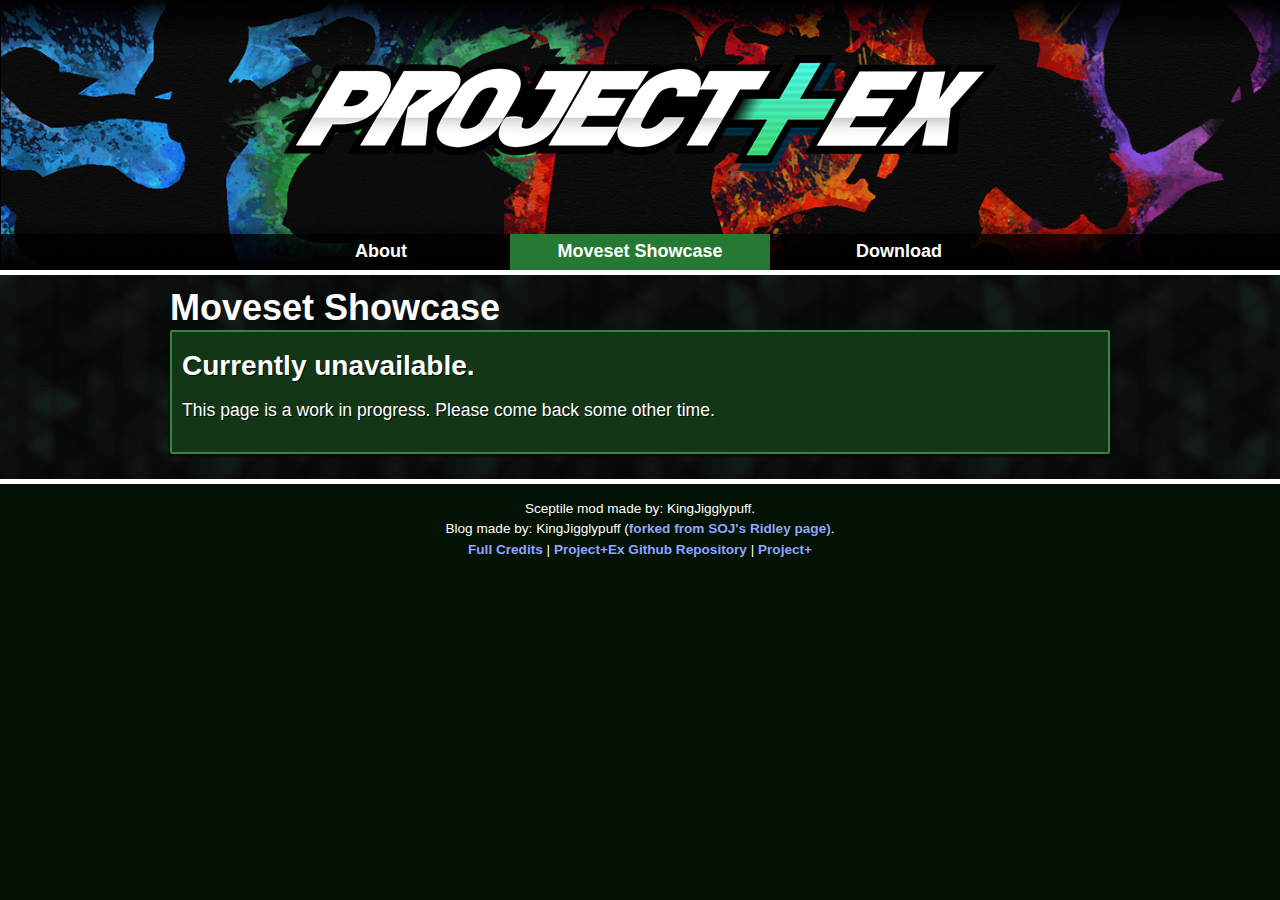
<file: Sceptile/Moveset Showcase.html>
<!DOCTYPE html>
<html lang="en"><head><meta http-equiv="Content-Type" content="text/html; charset=UTF-8">

  
  <title>Project+Ex - Sceptile - Moveset Showcase</title>
  
  <meta name="description" content="Project+Ex is an unofficial integration of the BrawlEx Engine into Project+.">
  <meta name="keywords" content="smash bros, melee, brawl, competitive, fighter">
  <meta name="robots" content="index, follow">

  <link rel="icon" type="image/png" href="../Resources/Images/fav-icon.png">
  <link href="../Resources/Scripts/styles.css" rel="stylesheet" type="text/css">
  <link rel="stylesheet" href="../Resources/Scripts/960.css">
  <script src="../Resources/Scripts/jquery.js.download"></script>
  <script src="../Resources/Scripts/jquery.cycle.lite.js.download"></script>
  </head>

<body>
<style type="text/css">
body {
  margin-top:0 !important;
  padding-top:0 !important;
  /*min-width:800px !important;*/
}
a{ font-weight:700!important; }
p{ font-size:1.1rem; line-height:1.3rem; }
footer p{ font-size:0.85rem!important; }
</style>

	<header style="background-image:url('../Resources/Images/new.jpg'); background-size:cover;">
		<div class="logo"><a style="width: 940px;" href="index.html"><img src="../Resources/Images/logo2.png" alt="Project+Ex"></a></div>
	</header><div class="menu_div">
	<nav class="menu container_12">
	  <ul>
				<li><a href="../index.html">About</a></li>
				<li><a class="active" href="Moveset Showcase.html">Moveset Showcase</a></li>
				<li><a href="Download.html">Download</a></li>
			  </ul>
	</nav>

</div>

<div class="main" style="background-image:url('../Resources/Images/mosaic-background-pattern.ffaa776b.webp');">

	<div class="container_12">
	
		
		<article class="content char_page grid_12">
			<h1>Moveset Showcase</h1>
			<section>
				<h1 style="margin-top:10px;">Currently unavailable.</h1>

                <p style="margin-top:20px;">This page is a work in progress. Please come back some other time.</p>
                <p><br></p>
			</section>
		</article>
						
		<script type="text/javascript">
			$(document).ready(function() {
				$("[id^=slideshow]").cycle({
					fx: 'fade' // choose your transition type, ex: fade, scrollUp, shuffle, etc...
				});
			});
		</script>
		
		<script type="text/javascript">		
	$(document).ready(function(){
		if(localStorage.scrollPos) {
			$("html").scrollTop(localStorage.scrollPos);
			$("body").scrollTop(localStorage.scrollPos);
		}
	
		$(window).unload(function(){
			if(typeof(Storage)!=="undefined") {
				localStorage.scrollPos = $(window).scrollTop();	
			}
		})
	})
</script>		
	</div>

</div>

  <script type="text/javascript">
	$(document).ready(function(){
		$('.collapse').hide();
	});

	$('.change_icon').click(function(e) {
	      $( this ).siblings('.collapse').toggle();
	});

        $('.change_title').click(function(e) {
	      $( this ).siblings('.collapse').toggle();
	});
	</script>
  
  <footer>
    <p>Sceptile mod made by: KingJigglypuff.</p>
    <p>Blog made by: KingJigglypuff (<a href="https://projectmridley.github.io/ridley/">forked from SOJ's Ridley page)</a>.</p>
    <p><a href="https://docs.google.com/document/d/1YK_gjA9iwin7wm3id73UZFfC294i-anPDKL77J8yCiw/edit?usp=sharing">Full Credits</a> | <a href="https://github.com/KingJigglypuff/project-plus-ex">Project+Ex Github Repository</a> | <a href="https://projectplusgame.com/">Project+</a></p>
  </footer>
</body></html>
</file>
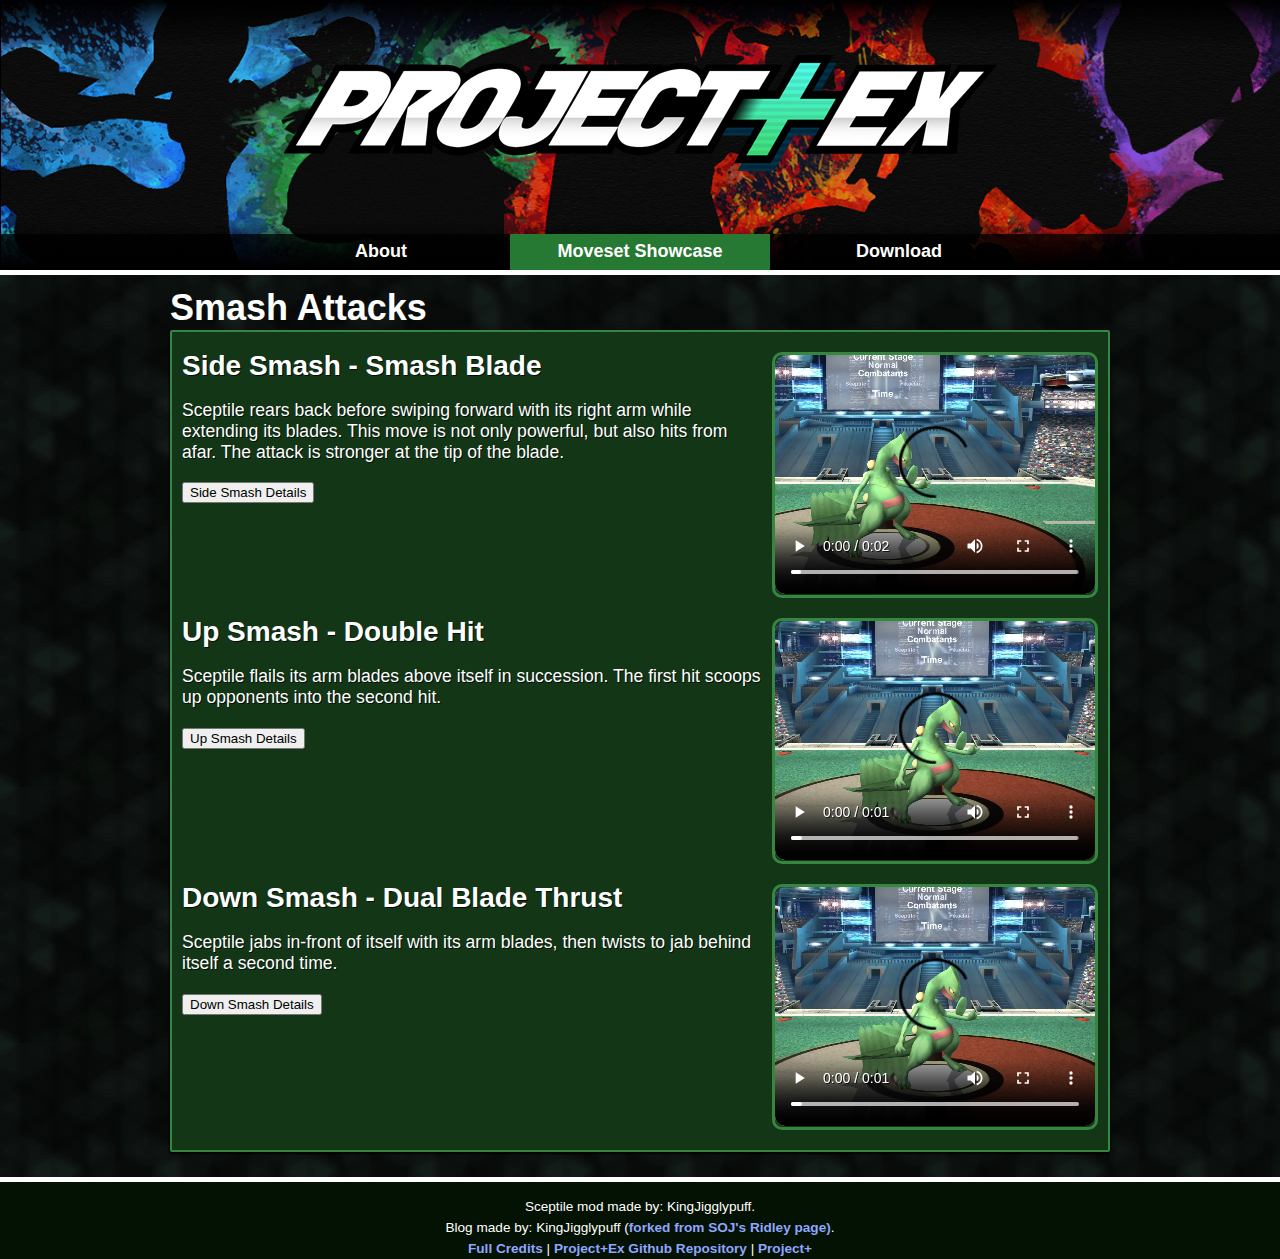
<file: Sceptile/Smash Attacks.html>
<!DOCTYPE html>
<html lang="en"><head><meta http-equiv="Content-Type" content="text/html; charset=UTF-8">

  
  <title>Project+Ex - Sceptile - Moveset Showcase</title>
  
  <meta name="description" content="Project+Ex is an unofficial integration of the BrawlEx Engine into Project+.">
  <meta name="keywords" content="smash bros, melee, brawl, competitive, fighter">
  <meta name="robots" content="index, follow">

  <link rel="icon" type="image/png" href="../Resources/Images/fav-icon.png">
  <link href="../Resources/Scripts/styles.css" rel="stylesheet" type="text/css">
  <link rel="stylesheet" href="../Resources/Scripts/960.css">
  <script src="../Resources/Scripts/jquery.js.download"></script>
  <script src="../Resources/Scripts/jquery.cycle.lite.js.download"></script>
  </head>

<body>
<style type="text/css">
body {
  margin-top:0 !important;
  padding-top:0 !important;
  /*min-width:800px !important;*/
}
a{ font-weight:700!important; }
p{ font-size:1.1rem; line-height:1.3rem; }
footer p{ font-size:0.85rem!important; }
</style>

	<header style="background-image:url('../Resources/Images/new.jpg'); background-size:cover;">
		<div class="logo"><a style="width: 940px;" href="../index.html"><img src="../Resources/Images/logo2.png" alt="Project+Ex"></a></div>
	</header><div class="menu_div">
	<nav class="menu container_12">
	  <ul>
				<li><a href="../index.html">About</a></li>
				<li class="dropdown">
					<a href="javascript:void(0)" class="active">Moveset Showcase</a>
					<div class="dropdown-content">
						<a href="Grounded Attacks.html">Grounded Attacks</a>
						<a href="Smash Attacks.html" class="active">Smash Attacks</a>
						<a href="Aerial Attacks.html">Aerial Attacks</a>
						<a href="Throws.html">Throws</a>
						<a href="Special Attacks.html">Special Attacks</a>
						<a href="Unique Mechanics.html">Unique Mechanics</a>
					</div>
				</li>
				<li><a href="Download.html">Download</a></li>
			  </ul>
	</nav>

</div>

<div class="main" style="background-image:url('../Resources/Images/mosaic-background-pattern.ffaa776b.webp');">

	<div class="container_12">
	
		
		<article class="content char_page grid_12">
			<h1>Smash Attacks</h1>
			<section>
<div style="margin-top:10px;" class="char_slides">
	<video controls loop class="video">
		<source src="../Resources/Videos/Side Smash.mp4" type="video/mp4">
	</video>
</div>

<h1 style="margin-top:10px;">Side Smash - Smash Blade</h1>

<p style="margin-top:20px;">Sceptile rears back before swiping forward with its right arm while extending its blades. This move is not only powerful, but also hits from afar. The attack is stronger at the tip of the blade.</p>

<button style="margin-top:20px;" data-target-id="div1" onClick="toggle(event)">Side Smash Details</button>
	<div id="div1" class="hidden">
    		<p style="margin-top:10px;">Startup: Frame 20</p>
			<p style="margin-top:10px;">Hitbox Duration: 2 Frames</p>
			<p style="margin-top:10px;">IASA: Frame 58</p>
			<p style="margin-top:10px;">Damage: 16/18</p>
			<p style="margin-top:10px;">Angle: 361</p>
			<p style="margin-top:10px;">WKB: 0</p>
			<p style="margin-top:10px;">KBG: 90/80</p>
			<p style="margin-top:10px;">BKB: 30/35</p>
			<p style="margin-top:10px;">Hitlag Multiplier: 1</p>
			<p style="margin-top:10px;">SDI Multiplier: 1</p>
			<p style="margin-top:10px;">SFX: Strong Slash</p>
			<p style="margin-top:10px;">Element: Grass</p>
  </div>
<p><br><clear></clear></p>

<div style="margin-top:10px;" class="char_slides">
	<video controls loop class="video">
		<source src="../Resources/Videos/Up Smash.mp4" type="video/mp4">
	</video>
</div>

<h1 style="margin-top:10px;">Up Smash - Double Hit</h1>

<p style="margin-top:20px;">Sceptile flails its arm blades above itself in succession. The first hit scoops up opponents into the second hit.</p>

<button style="margin-top:20px;" data-target-id="div2" onClick="toggle(event)">Up Smash Details</button>
	<div id="div2" class="hidden">
			<p style="margin-top:10px;">Startup (Hit 1): Frame 10</p>
			<p style="margin-top:10px;">Hitbox Duration: 4 Frames</p>
			<p style="margin-top:10px;">Startup (Hit 2): Frame 17</p>
			<p style="margin-top:10px;">Hitbox Duration (Hit 2): 5 Frames</p>
			<p style="margin-top:10px;">IASA: Frame 44</p>
			<p style="margin-top:20px;">Initial Hit 1</p>
			<p style="margin-top:10px;">Damage: 5</p>
			<p style="margin-top:10px;">Angle: 70/60</p>
			<p style="margin-top:10px;">WKB: 60/70/80/25</p>
			<p style="margin-top:10px;">KBG: 100</p>
			<p style="margin-top:10px;">BKB: 0</p>
			<p style="margin-top:10px;">Hitlag Multiplier: 1</p>
			<p style="margin-top:10px;">SDI Multiplier: 1</p>
			<p style="margin-top:10px;">SFX: Medium Slash</p>
			<p style="margin-top:10px;">Element: Grass</p>
			<p style="margin-top:20px;">Lingering Hit 1</p>
			<p style="margin-top:10px;">Certain hitbox properties change to the following after 2 Frames:</p>
			<p style="margin-top:10px;">Angle: 70/60/300</p>
			<p style="margin-top:20px;">Hit 2</p>
			<p style="margin-top:10px;">Damage: 9</p>
			<p style="margin-top:10px;">Angle: 60</p>
			<p style="margin-top:10px;">WKB: 0</p>
			<p style="margin-top:10px;">KBG: 120</p>
			<p style="margin-top:10px;">BKB: 50</p>
			<p style="margin-top:10px;">Hitlag Multiplier: 1</p>
			<p style="margin-top:10px;">SDI Multiplier: 1</p>
			<p style="margin-top:10px;">SFX: Strong Slash</p>
			<p style="margin-top:10px;">Element: Grass</p>
	</div>
<p><br><clear></clear></p>

<div style="margin-top:10px;" class="char_slides">
	<video controls loop class="video">
		<source src="../Resources/Videos/Down Smash.mp4" type="video/mp4">
	</video>
</div>

<h1 style="margin-top:10px;">Down Smash - Dual Blade Thrust</h1>

<p style="margin-top:20px;">Sceptile jabs in-front of itself with its arm blades, then twists to jab behind itself a second time.</p>

<button style="margin-top:20px;" data-target-id="div3" onClick="toggle(event)">Down Smash Details</button>
	<div id="div3" class="hidden">
			<p style="margin-top:10px;">Startup (Hit 1): Frame 7</p>
			<p style="margin-top:10px;">Hitbox Duration: 3 Frames</p>
			<p style="margin-top:10px;">Startup (Hit 2): Frame 21</p>
			<p style="margin-top:10px;">Hitbox Duration (Hit 2): 3 Frames</p>
			<p style="margin-top:10px;">IASA: Frame 53</p>
			<p style="margin-top:20px;">Hit 1</p>
			<p style="margin-top:10px;">Damage: 13/12/10</p>
			<p style="margin-top:10px;">Angle: 361</p>
			<p style="margin-top:10px;">WKB: 0</p>
			<p style="margin-top:10px;">KBG: 94/100</p>
			<p style="margin-top:10px;">BKB:40/35/16</p>
			<p style="margin-top:10px;">Hitlag Multiplier: 1</p>
			<p style="margin-top:10px;">SDI Multiplier: 1</p>
			<p style="margin-top:10px;">SFX: Strong Slash</p>
			<p style="margin-top:10px;">Element: Grass</p>
			<p style="margin-top:20px;">Hit 2</p>
			<p style="margin-top:10px;">Damage: 13/12/10</p>
			<p style="margin-top:10px;">Angle: 361</p>
			<p style="margin-top:10px;">WKB: 0</p>
			<p style="margin-top:10px;">KBG: 94/100</p>
			<p style="margin-top:10px;">BKB: 20/16</p>
			<p style="margin-top:10px;">Hitlag Multiplier: 1</p>
			<p style="margin-top:10px;">SDI Multiplier: 1</p>
			<p style="margin-top:10px;">SFX: Strong Slash</p>
			<p style="margin-top:10px;">Element: Grass</p>
	</div>
<p><br><clear></clear></p>

			</section>
		</article>

<script>
function toggle(e){
    const button = e.target;
    const divId = button.dataset.targetId;
    const div = document.getElementById(divId);

    if(div.classList.contains("hidden")){
        div.classList.remove("hidden");
        div.classList.add("show")
    }
    else{
        div.classList.remove("show");
        div.classList.add("hidden")
    }
}
</script>		

 </script>
						
		<script type="text/javascript">
			$(document).ready(function() {
				$("[id^=slideshow]").cycle({
					fx: 'fade' // choose your transition type, ex: fade, scrollUp, shuffle, etc...
				});
			});
		</script>
		
		<script type="text/javascript">		
	$(document).ready(function(){
		if(localStorage.scrollPos) {
			$("html").scrollTop(localStorage.scrollPos);
			$("body").scrollTop(localStorage.scrollPos);
		}
	
		$(window).unload(function(){
			if(typeof(Storage)!=="undefined") {
				localStorage.scrollPos = $(window).scrollTop();	
			}
		})
	})
</script>		
	</div>

</div>

  <script type="text/javascript">
	$(document).ready(function(){
		$('.collapse').hide();
	});

	$('.change_icon').click(function(e) {
	      $( this ).siblings('.collapse').toggle();
	});

        $('.change_title').click(function(e) {
	      $( this ).siblings('.collapse').toggle();
	});
	</script>
  
  <footer>
    <p>Sceptile mod made by: KingJigglypuff.</p>
    <p>Blog made by: KingJigglypuff (<a href="https://projectmridley.github.io/ridley/">forked from SOJ's Ridley page)</a>.</p>
    <p><a href="https://docs.google.com/document/d/1YK_gjA9iwin7wm3id73UZFfC294i-anPDKL77J8yCiw/edit?usp=sharing">Full Credits</a> | <a href="https://github.com/KingJigglypuff/project-plus-ex">Project+Ex Github Repository</a> | <a href="https://projectplusgame.com/">Project+</a></p>
  </footer>
</body></html>
</file>
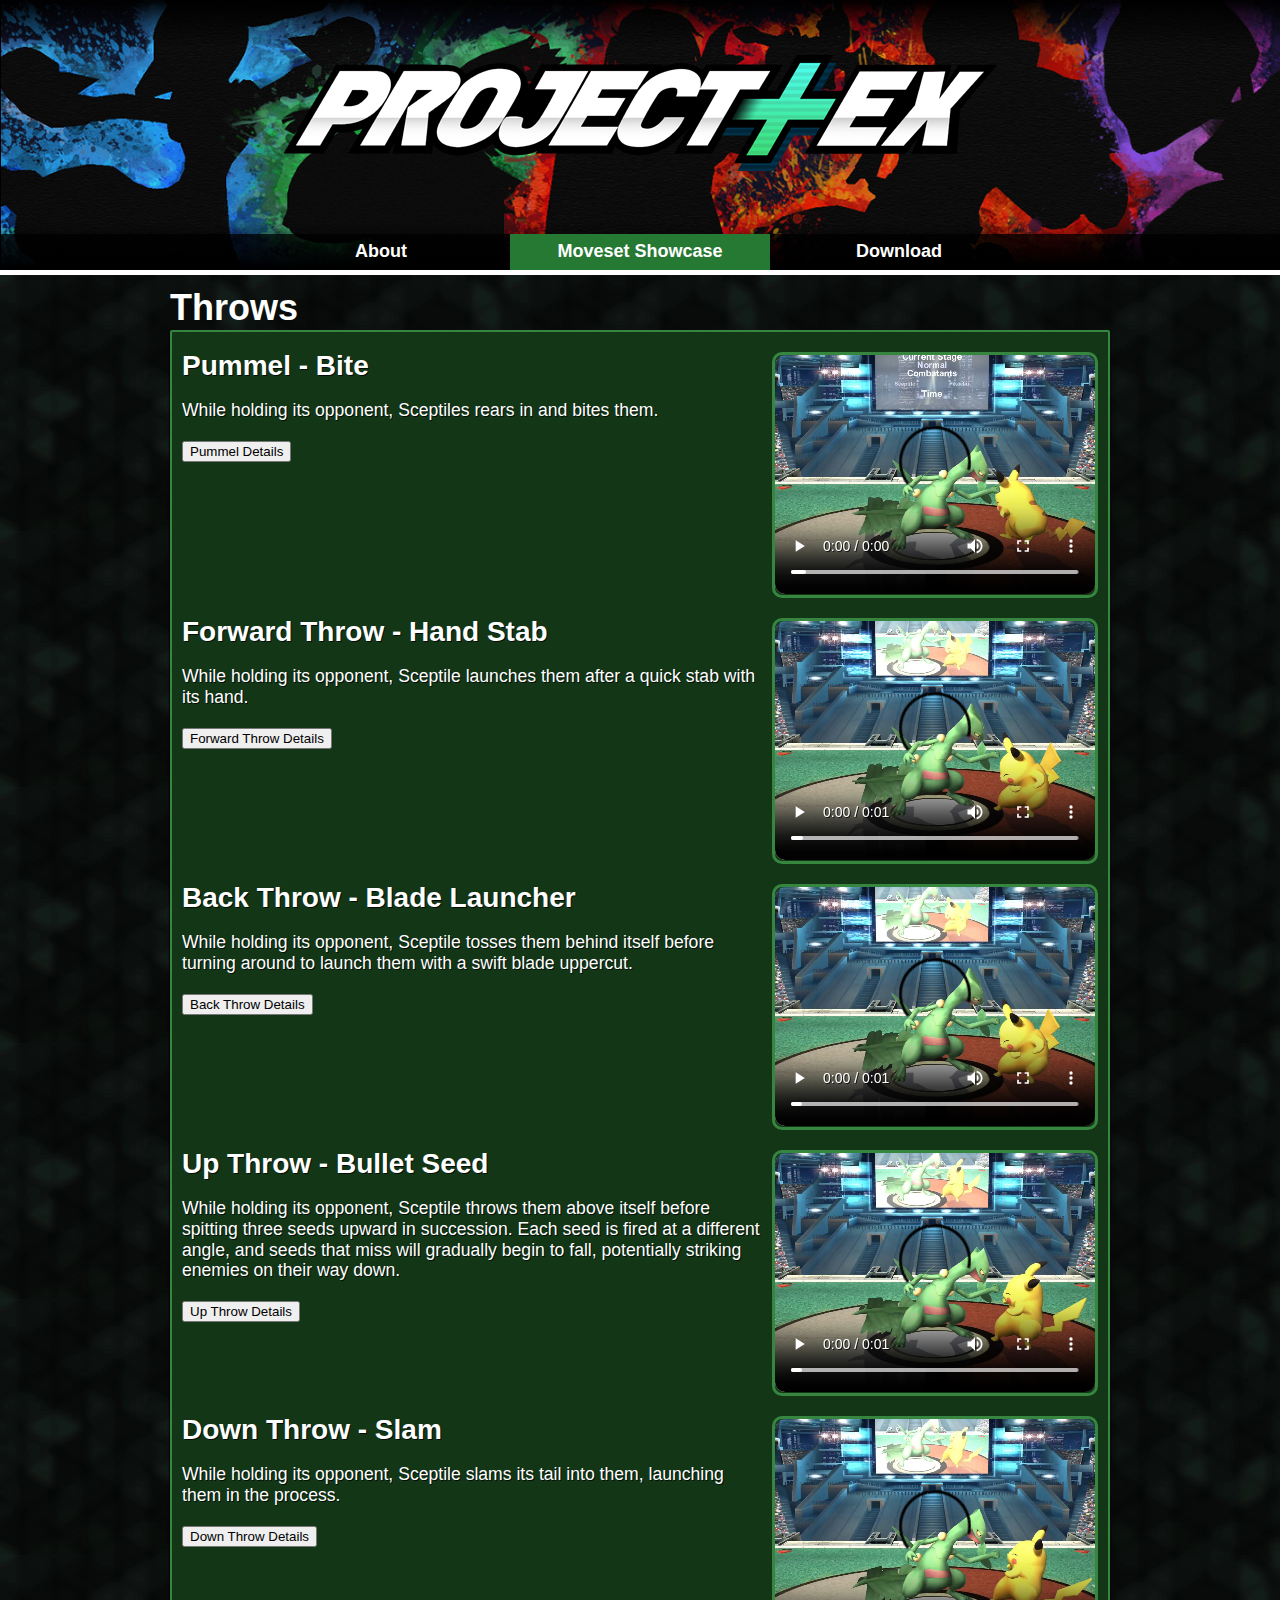
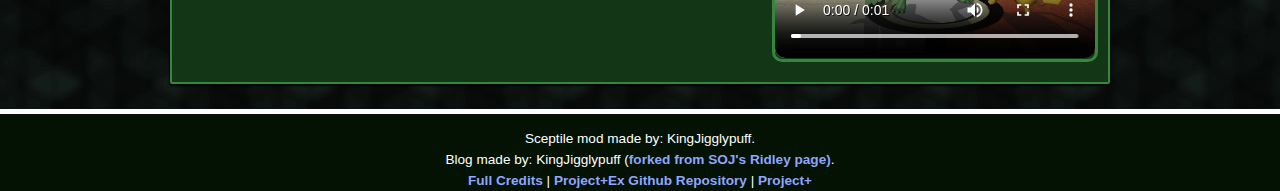
<file: Sceptile/Throws.html>
<!DOCTYPE html>
<html lang="en"><head><meta http-equiv="Content-Type" content="text/html; charset=UTF-8">

  
  <title>Project+Ex - Sceptile - Moveset Showcase</title>
  
  <meta name="description" content="Project+Ex is an unofficial integration of the BrawlEx Engine into Project+.">
  <meta name="keywords" content="smash bros, melee, brawl, competitive, fighter">
  <meta name="robots" content="index, follow">

  <link rel="icon" type="image/png" href="../Resources/Images/fav-icon.png">
  <link href="../Resources/Scripts/styles.css" rel="stylesheet" type="text/css">
  <link rel="stylesheet" href="../Resources/Scripts/960.css">
  <script src="../Resources/Scripts/jquery.js.download"></script>
  <script src="../Resources/Scripts/jquery.cycle.lite.js.download"></script>
  </head>

<body>
<style type="text/css">
body {
  margin-top:0 !important;
  padding-top:0 !important;
  /*min-width:800px !important;*/
}
a{ font-weight:700!important; }
p{ font-size:1.1rem; line-height:1.3rem; }
footer p{ font-size:0.85rem!important; }
</style>

	<header style="background-image:url('../Resources/Images/new.jpg'); background-size:cover;">
		<div class="logo"><a style="width: 940px;" href="../index.html"><img src="../Resources/Images/logo2.png" alt="Project+Ex"></a></div>
	</header><div class="menu_div">
	<nav class="menu container_12">
	  <ul>
				<li><a href="../index.html">About</a></li>
				<li class="dropdown">
					<a href="javascript:void(0)" class="active">Moveset Showcase</a>
					<div class="dropdown-content">
						<a href="Grounded Attacks.html">Grounded Attacks</a>
						<a href="Smash Attacks.html">Smash Attacks</a>
						<a href="Aerial Attacks.html">Aerial Attacks</a>
						<a href="Throws.html" class="active">Throws</a>
						<a href="Special Attacks.html">Special Attacks</a>
						<a href="Unique Mechanics.html">Unique Mechanics</a>
					</div>
				</li>
				<li><a href="Download.html">Download</a></li>
			  </ul>
	</nav>

</div>

<div class="main" style="background-image:url('../Resources/Images/mosaic-background-pattern.ffaa776b.webp');">

	<div class="container_12">
	
		
		<article class="content char_page grid_12">
			<h1>Throws</h1>
			<section>
<div style="margin-top:10px;" class="char_slides">
	<video controls loop class="video">
		<source src="../Resources/Videos/Pummel.mp4" type="video/mp4">
	</video>
</div>

<h1 style="margin-top:10px;">Pummel - Bite</h1>

<p style="margin-top:20px;">While holding its opponent, Sceptiles rears in and bites them.</p>

<button style="margin-top:20px;" data-target-id="div1" onClick="toggle(event)">Pummel Details</button>
	<div id="div1" class="hidden">
    		<p style="margin-top:10px;">Startup: Frame 8</p>
			<p style="margin-top:10px;">Hitbox Duration: 1 Frame</p>
			<p style="margin-top:10px;">Damage: 3</p>
			<p style="margin-top:10px;">Angle: 361</p>
			<p style="margin-top:10px;">WKB: 30</p>
			<p style="margin-top:10px;">KBG: 100</p>
			<p style="margin-top:10px;">BKB: 0</p>
			<p style="margin-top:10px;">Hitlag Multiplier: 1</p>
			<p style="margin-top:10px;">SDI Multiplier: 1</p>
			<p style="margin-top:10px;">SFX: Weak Slash</p>
			<p style="margin-top:10px;">Element: Slash</p>
  </div>
<p><br><clear></clear></p>

<div style="margin-top:10px;" class="char_slides">
	<video controls loop class="video">
		<source src="../Resources/Videos/Forward Throw.mp4" type="video/mp4">
	</video>
</div>

<h1 style="margin-top:10px;">Forward Throw - Hand Stab</h1>

<p style="margin-top:20px;">While holding its opponent, Sceptile launches them after a quick stab with its hand.</p>

<button style="margin-top:20px;" data-target-id="div2" onClick="toggle(event)">Forward Throw Details</button>
	<div id="div2" class="hidden">
			<p style="margin-top:10px;">Throw Frame: Frame 16</p>
			<p style="margin-top:10px;">IASA: Frame 42</p>
			<p style="margin-top:10px;">Weight Dependent?: No</p>
			<p style="margin-top:10px;">Damage: 4</p>
			<p style="margin-top:10px;">Angle: 361</p>
			<p style="margin-top:10px;">WKB: 0</p>
			<p style="margin-top:10px;">KBG: 100</p>
			<p style="margin-top:10px;">BKB: 50</p>
			<p style="margin-top:10px;">Element: Normal</p>
			<p style="margin-top:20px;">Pre-Throw Hit</p>
			<p style="margin-top:10px;">Startup: Frame 14</p>
			<p style="margin-top:10px;">Hitbox Duration: 2 Frames</p>
			<p style="margin-top:10px;">Damage: 4</p>
			<p style="margin-top:10px;">Angle: 361</p>
			<p style="margin-top:10px;">WKB: 30</p>
			<p style="margin-top:10px;">KBG: 100</p>
			<p style="margin-top:10px;">BKB: 0</p>
			<p style="margin-top:10px;">Hitlag Multiplier: 1</p>
			<p style="margin-top:10px;">SDI Multiplier: 1</p>
			<p style="margin-top:10px;">SFX: Medium Slash</p>
			<p style="margin-top:10px;">Element: Slash</p>
		
	</div>
<p><br><clear></clear></p>

<div style="margin-top:10px;" class="char_slides">
	<video controls loop class="video">
		<source src="../Resources/Videos/Back Throw.mp4" type="video/mp4">
	</video>
</div>

<h1 style="margin-top:10px;">Back Throw - Blade Launcher</h1>

<p style="margin-top:20px;">While holding its opponent, Sceptile tosses them behind itself before turning around to launch them with a swift blade uppercut.</p>

<button style="margin-top:20px;" data-target-id="div3" onClick="toggle(event)">Back Throw Details</button>
	<div id="div3" class="hidden">
			<p style="margin-top:10px;">Throw Frame: Frame 24</p>
			<p style="margin-top:10px;">IASA: Frame 48</p>
			<p style="margin-top:10px;">Weight Dependent?: No</p>
			<p style="margin-top:10px;">Damage: 6</p>
			<p style="margin-top:10px;">Angle: 361</p>
			<p style="margin-top:10px;">WKB: 0</p>
			<p style="margin-top:10px;">KBG: 110</p>
			<p style="margin-top:10px;">BKB: 50</p>
			<p style="margin-top:10px;">Element: Normal</p>
			<p style="margin-top:20px;">Pre-Throw Hit</p>
			<p style="margin-top:10px;">Startup: Frame 23</p>
			<p style="margin-top:10px;">Hitbox Duration: 1 Frame</p>
			<p style="margin-top:10px;">Damage: 6</p>
			<p style="margin-top:10px;">Angle: 361</p>
			<p style="margin-top:10px;">WKB: 30</p>
			<p style="margin-top:10px;">KBG: 100</p>
			<p style="margin-top:10px;">BKB: 0</p>
			<p style="margin-top:10px;">Hitlag Multiplier: 1</p>
			<p style="margin-top:10px;">SDI Multiplier: 1</p>
			<p style="margin-top:10px;">SFX: Medium Slash</p>
			<p style="margin-top:10px;">Element: Grass</p>
	</div>
<p><br><clear></clear></p>

<div style="margin-top:10px;" class="char_slides">
	<video controls loop class="video">
		<source src="../Resources/Videos/Up Throw.mp4" type="video/mp4">
	</video>
</div>

<h1 style="margin-top:10px;">Up Throw - Bullet Seed</h1>

<p style="margin-top:20px;">While holding its opponent, Sceptile throws them above itself before spitting three seeds upward in succession. Each seed is fired at a different angle, and seeds that miss will gradually begin to fall, potentially striking enemies on their way down.</p>

<button style="margin-top:20px;" data-target-id="div4" onClick="toggle(event)">Up Throw Details</button>
	<div id="div4" class="hidden">
			<p style="margin-top:10px;">Throw Frame: Frame 8</p>
			<p style="margin-top:10px;">IASA: Frame 48</p>
			<p style="margin-top:10px;">Weight Dependent?: No</p>
			<p style="margin-top:10px;">Damage: 4</p>
			<p style="margin-top:10px;">Angle: 80</p>
			<p style="margin-top:10px;">WKB: 0</p>
			<p style="margin-top:10px;">KBG: 110</p>
			<p style="margin-top:10px;">BKB: 75</p>
			<p style="margin-top:10px;">Element: Normal</p>
			<p style="margin-top:20px;">Seed 1</p>
			<p style="margin-top:10px;">Startup: Frame 18</p>
			<p style="margin-top:20px;">Seed 2</p>
			<p style="margin-top:10px;">Startup: Frame 23</p>
			<p style="margin-top:20px;">Seed 3</p>
			<p style="margin-top:10px;">Startup: Frame 28</p>
			<p style="margin-top:20px;">Seed Projectile</p>
			<p style="margin-top:10px;">Firing Angle: 85/80/75</p>
			<p style="margin-top:10px;">Velocity: 7.5</p>
			<p style="margin-top:10px;">Gravity: 0.225</p>
			<p style="margin-top:10px;">Duration: 90 Frames</p>
			<p style="margin-top:10px;">Damage: 3</p>
			<p style="margin-top:10px;">Angle: 60</p>
			<p style="margin-top:10px;">WKB: 0</p>
			<p style="margin-top:10px;">KBG: 100</p>
			<p style="margin-top:10px;">BKB: 30</p>
			<p style="margin-top:10px;">Hitlag Multiplier: 1</p>
			<p style="margin-top:10px;">SDI Multiplier: 1</p>
			<p style="margin-top:10px;">SFX: Weak Kick</p>
			<p style="margin-top:10px;">Element: Normal</p>
	</div>
<p><br><clear></clear></p>

<div style="margin-top:10px;" class="char_slides">
	<video controls loop class="video">
		<source src="../Resources/Videos/Down Throw.mp4" type="video/mp4">
	</video>
</div>

<h1 style="margin-top:10px;">Down Throw - Slam</h1>

<p style="margin-top:20px;">While holding its opponent, Sceptile slams its tail into them, launching them in the process.</p>

<button style="margin-top:20px;" data-target-id="div5" onClick="toggle(event)">Down Throw Details</button>
	<div id="div5" class="hidden">
			<p style="margin-top:10px;">Throw Frame: Frame 18</p>
			<p style="margin-top:10px;">IASA: Frame 45</p>
			<p style="margin-top:10px;">Weight Dependent?: No</p>
			<p style="margin-top:10px;">Damage: 4</p>
			<p style="margin-top:10px;">Angle: 80</p>
			<p style="margin-top:10px;">WKB: 0</p>
			<p style="margin-top:10px;">KBG: 100</p>
			<p style="margin-top:10px;">BKB: 60</p>
			<p style="margin-top:10px;">Element: Normal</p>
			<p style="margin-top:20px;">Pre-Throw Hit</p>
			<p style="margin-top:10px;">Startup: Frame 16</p>
			<p style="margin-top:10px;">Hitbox Duration: 2 Frames</p>
			<p style="margin-top:10px;">Damage: 4</p>
			<p style="margin-top:10px;">Angle: 361</p>
			<p style="margin-top:10px;">WKB: 30</p>
			<p style="margin-top:10px;">KBG: 100</p>
			<p style="margin-top:10px;">BKB: 0</p>
			<p style="margin-top:10px;">Hitlag Multiplier: 1</p>
			<p style="margin-top:10px;">SDI Multiplier: 1</p>
			<p style="margin-top:10px;">SFX: Strong Kick</p>
			<p style="margin-top:10px;">Element: Normal</p>
	</div>
<p><br><clear></clear></p>

			</section>
		</article>

<script>
function toggle(e){
    const button = e.target;
    const divId = button.dataset.targetId;
    const div = document.getElementById(divId);

    if(div.classList.contains("hidden")){
        div.classList.remove("hidden");
        div.classList.add("show")
    }
    else{
        div.classList.remove("show");
        div.classList.add("hidden")
    }
}
</script>		
						
		<script type="text/javascript">
			$(document).ready(function() {
				$("[id^=slideshow]").cycle({
					fx: 'fade' // choose your transition type, ex: fade, scrollUp, shuffle, etc...
				});
			});
		</script>
		
		<script type="text/javascript">		
	$(document).ready(function(){
		if(localStorage.scrollPos) {
			$("html").scrollTop(localStorage.scrollPos);
			$("body").scrollTop(localStorage.scrollPos);
		}
	
		$(window).unload(function(){
			if(typeof(Storage)!=="undefined") {
				localStorage.scrollPos = $(window).scrollTop();	
			}
		})
	})
</script>		
	</div>

</div>

  <script type="text/javascript">
	$(document).ready(function(){
		$('.collapse').hide();
	});

	$('.change_icon').click(function(e) {
	      $( this ).siblings('.collapse').toggle();
	});

        $('.change_title').click(function(e) {
	      $( this ).siblings('.collapse').toggle();
	});
	</script>
  
  <footer>
    <p>Sceptile mod made by: KingJigglypuff.</p>
    <p>Blog made by: KingJigglypuff (<a href="https://projectmridley.github.io/ridley/">forked from SOJ's Ridley page)</a>.</p>
    <p><a href="https://docs.google.com/document/d/1YK_gjA9iwin7wm3id73UZFfC294i-anPDKL77J8yCiw/edit?usp=sharing">Full Credits</a> | <a href="https://github.com/KingJigglypuff/project-plus-ex">Project+Ex Github Repository</a> | <a href="https://projectplusgame.com/">Project+</a></p>
  </footer>
</body></html>
</file>
<file: Resources/Scripts/styles.css>
html, body, div, span, applet, object, iframe,
h1, h2, h3, h4, h5, h6, p, blockquote, pre,
a, abbr, acronym, address, big, cite, code,
del, dfn, em, img, ins, kbd, q, s, samp,
small, strike, strong, sub, sup, tt, var,
b, u, i, center,
dl, dt, dd, ol, ul, li,
fieldset, form, label, legend,
table, caption, tbody, tfoot, thead, tr, th, td,
article, aside, canvas, details, embed, 
figure, figcaption, footer, header, hgroup, 
menu, nav, output, ruby, section, summary,
time, mark, audio {
	margin: 0;
	padding: 0;
	border: 0;
	font-size: 100%;
	font: inherit;
	vertical-align: baseline;
}

body {
  font-family: Helvetica, Arial, sans-serif;
  font-size: 14px;
  line-height: 18px;
  background: #031203;
  color: #fff;
  margin: 0px;
}

a {
  color: #8fa6ff;
  text-decoration: none;
}

a,
a:hover,
a:active,
a:visited {
  outline: 0px;
}

a:hover {
  color: #bfcbfa;
}

img {
  outline: 0;
  border: 0;
}

clear {
	display: block;
	height: 10px;
	clear: both;
}

hr {
	border-color: #368640;
}

/* Header Block */

header {
	height: 270px;
	width: 100%;
	border-bottom: 5px solid white;
}

.logo {
	position: absolute;
	width: 100%;
	text-align: center;
}

/* End Header Styles */


/* Navigation Menu */

.menu_div {
	background: rgba(0, 0, 0, .75);
	position: absolute;
	top: 234px;
	width: 100%;
}

nav.menu {
	font-size: 18px;
	text-align: center;
}

nav.menu li {
	margin: 0px -3px;
	display: inline-block;
	width: 260px;
}

nav.menu li a {
	font-family: 'Source Sans Pro', sans-serif;
	padding-top: 8px;
	height: 28px;
	display: block;
	width: 100%;
	color: white;
	-moz-transition: all .15s;
    -webkit-transition: all .15s;
    -o-transition: all .15s;
    transition: all .15s;
}

nav.menu li a.active {
	background: #267932;
}

nav.menu li a:hover {
	background: #398A46;
}

/* End Navigation Styles */

/* Content area */

.main {
	padding: 15px 0px;
	border-bottom: 5px solid white;
}

.content., .content2 {
	margin-bottom: 10px;
}

.content h1, .content2 h1 {
	font-family: 'Source Sans Pro', sans-serif;
	font-size: 36px;
	color: white;
	font-weight: bold;
	margin-bottom: 4px;
	line-height: 1em;
}

.content section h1, .content2 section h1 {
	margin: 12px 0px;
	font-size: 28px;
}

.content section, .content2 section {
	background: #133617;
	border: 2px solid #368640;
	margin-bottom: 10px;
	padding: 10px;
	-webkit-box-shadow: -1px 2px 2px rgba(0, 0, 0, 0.75);
	-moz-box-shadow:    -1px 2px 2px rgba(0, 0, 0, 0.75);
	box-shadow:         -1px 2px 2px rgba(0, 0, 0, 0.75);
	text-shadow:         1px 1px 0px rgba(0, 0, 0, 0.75);
	-webkit-border-radius: 2px;
	-moz-border-radius: 2px;
	border-radius: 2px;
}

.content2 section {
	padding: 50px 10px;
}

.char_img, .char_slides {
	width: 320px;
	height: 240px;
	float: right;
	border: 3px solid #368640;
	margin-left: 10px;
	position: relative;
	-webkit-border-radius: 10px;
	-moz-border-radius: 10px;
	border-radius: 10px;
}

.char_slides img, video {
	position: absolute; 
	top: 0px; 
	width: 320px;
	-webkit-border-radius: 10px;
	-moz-border-radius: 10px;
	border-radius: 10px;
}

/* End content styles */

/* Footer styles */

footer {
	padding-top: 15px;
	height: 50px;
	text-align: center;
}

/* End Footer */

/* Dropdown Menu */

.dropdown-content {
  display: none;
  position: absolute;
  background-color: rgba(0,0,0,0.75);
  min-width: 260px;
  box-shadow: 0px 8px 16px 0px rgba(0,0,0,0.2);
  z-index: 1;
}

.dropdown-content a {
  padding: 10px 0px;
  text-decoration: none;
  display: block;
  text-align: center;
}

.dropdown:hover .dropdown-content {
  display: block;
}

/* Button */

.hidden {
  display: none;
}

.left_button, .right_button {
	position: relative;
    z-index: 1;
}

.show {
	background-color: rgba(0,0,0,0.4);
	padding: 8px;
	border-style: solid;
	border-width: 4px;
	border-color: rgba(0,0,0,0.5);
	border-radius: 6px;
	width: fit-content;
}
</file>
<file: Resources/Scripts/960.css>
/*
  960 Grid System ~ Core CSS.
  Learn more ~ http://960.gs/

  Licensed under GPL and MIT.
*/

/*
  Forces backgrounds to span full width,
  even if there is horizontal scrolling.
  Increase this if your layout is wider.

  Note: IE6 works fine without this fix.
*/

body {
  min-width: 960px;
}

/* `Container
----------------------------------------------------------------------------------------------------*/

.container_12,
.container_16 {
  position: relative;
  margin-left: auto;
  margin-right: auto;
  width: 960px;
}

/* `Grid >> Global
----------------------------------------------------------------------------------------------------*/

.grid_1,
.grid_2,
.grid_3,
.grid_4,
.grid_5,
.grid_6,
.grid_7,
.grid_8,
.grid_9,
.grid_10,
.grid_11,
.grid_12,
.grid_13,
.grid_14,
.grid_15,
.grid_16 {
  display: inline;
  float: left;
  margin-left: 10px;
  margin-right: 10px;
}

.push_1, .pull_1,
.push_2, .pull_2,
.push_3, .pull_3,
.push_4, .pull_4,
.push_5, .pull_5,
.push_6, .pull_6,
.push_7, .pull_7,
.push_8, .pull_8,
.push_9, .pull_9,
.push_10, .pull_10,
.push_11, .pull_11,
.push_12, .pull_12,
.push_13, .pull_13,
.push_14, .pull_14,
.push_15, .pull_15 {
  position: relative;
}

.container_12 .grid_3,
.container_16 .grid_4 {
  width: 220px;
}

.container_12 .grid_6,
.container_16 .grid_8 {
  width: 460px;
}

.container_12 .grid_9,
.container_16 .grid_12 {
  width: 700px;
}

.container_12 .grid_12,
.container_16 .grid_16 {
  width: 940px;
}

/* `Grid >> Children (Alpha ~ First, Omega ~ Last)
----------------------------------------------------------------------------------------------------*/

.alpha {
  margin-left: 0;
}

.omega {
  margin-right: 0;
}

/* `Grid >> 12 Columns
----------------------------------------------------------------------------------------------------*/

.container_12 .grid_1 {
  width: 60px;
}

.container_12 .grid_2 {
  width: 140px;
}

.container_12 .grid_4 {
  width: 300px;
}

.container_12 .grid_5 {
  width: 380px;
}

.container_12 .grid_7 {
  width: 540px;
}

.container_12 .grid_8 {
  width: 620px;
}

.container_12 .grid_10 {
  width: 780px;
}

.container_12 .grid_11 {
  width: 860px;
}

/* `Grid >> 16 Columns
----------------------------------------------------------------------------------------------------*/

.container_16 .grid_1 {
  width: 40px;
}

.container_16 .grid_2 {
  width: 100px;
}

.container_16 .grid_3 {
  width: 160px;
}

.container_16 .grid_5 {
  width: 280px;
}

.container_16 .grid_6 {
  width: 340px;
}

.container_16 .grid_7 {
  width: 400px;
}

.container_16 .grid_9 {
  width: 520px;
}

.container_16 .grid_10 {
  width: 580px;
}

.container_16 .grid_11 {
  width: 640px;
}

.container_16 .grid_13 {
  width: 760px;
}

.container_16 .grid_14 {
  width: 820px;
}

.container_16 .grid_15 {
  width: 880px;
}

/* `Prefix Extra Space >> Global
----------------------------------------------------------------------------------------------------*/

.container_12 .prefix_3,
.container_16 .prefix_4 {
  padding-left: 240px;
}

.container_12 .prefix_6,
.container_16 .prefix_8 {
  padding-left: 480px;
}

.container_12 .prefix_9,
.container_16 .prefix_12 {
  padding-left: 720px;
}

/* `Prefix Extra Space >> 12 Columns
----------------------------------------------------------------------------------------------------*/

.container_12 .prefix_1 {
  padding-left: 80px;
}

.container_12 .prefix_2 {
  padding-left: 160px;
}

.container_12 .prefix_4 {
  padding-left: 320px;
}

.container_12 .prefix_5 {
  padding-left: 400px;
}

.container_12 .prefix_7 {
  padding-left: 560px;
}

.container_12 .prefix_8 {
  padding-left: 640px;
}

.container_12 .prefix_10 {
  padding-left: 800px;
}

.container_12 .prefix_11 {
  padding-left: 880px;
}

/* `Prefix Extra Space >> 16 Columns
----------------------------------------------------------------------------------------------------*/

.container_16 .prefix_1 {
  padding-left: 60px;
}

.container_16 .prefix_2 {
  padding-left: 120px;
}

.container_16 .prefix_3 {
  padding-left: 180px;
}

.container_16 .prefix_5 {
  padding-left: 300px;
}

.container_16 .prefix_6 {
  padding-left: 360px;
}

.container_16 .prefix_7 {
  padding-left: 420px;
}

.container_16 .prefix_9 {
  padding-left: 540px;
}

.container_16 .prefix_10 {
  padding-left: 600px;
}

.container_16 .prefix_11 {
  padding-left: 660px;
}

.container_16 .prefix_13 {
  padding-left: 780px;
}

.container_16 .prefix_14 {
  padding-left: 840px;
}

.container_16 .prefix_15 {
  padding-left: 900px;
}

/* `Suffix Extra Space >> Global
----------------------------------------------------------------------------------------------------*/

.container_12 .suffix_3,
.container_16 .suffix_4 {
  padding-right: 240px;
}

.container_12 .suffix_6,
.container_16 .suffix_8 {
  padding-right: 480px;
}

.container_12 .suffix_9,
.container_16 .suffix_12 {
  padding-right: 720px;
}

/* `Suffix Extra Space >> 12 Columns
----------------------------------------------------------------------------------------------------*/

.container_12 .suffix_1 {
  padding-right: 80px;
}

.container_12 .suffix_2 {
  padding-right: 160px;
}

.container_12 .suffix_4 {
  padding-right: 320px;
}

.container_12 .suffix_5 {
  padding-right: 400px;
}

.container_12 .suffix_7 {
  padding-right: 560px;
}

.container_12 .suffix_8 {
  padding-right: 640px;
}

.container_12 .suffix_10 {
  padding-right: 800px;
}

.container_12 .suffix_11 {
  padding-right: 880px;
}

/* `Suffix Extra Space >> 16 Columns
----------------------------------------------------------------------------------------------------*/

.container_16 .suffix_1 {
  padding-right: 60px;
}

.container_16 .suffix_2 {
  padding-right: 120px;
}

.container_16 .suffix_3 {
  padding-right: 180px;
}

.container_16 .suffix_5 {
  padding-right: 300px;
}

.container_16 .suffix_6 {
  padding-right: 360px;
}

.container_16 .suffix_7 {
  padding-right: 420px;
}

.container_16 .suffix_9 {
  padding-right: 540px;
}

.container_16 .suffix_10 {
  padding-right: 600px;
}

.container_16 .suffix_11 {
  padding-right: 660px;
}

.container_16 .suffix_13 {
  padding-right: 780px;
}

.container_16 .suffix_14 {
  padding-right: 840px;
}

.container_16 .suffix_15 {
  padding-right: 900px;
}

/* `Push Space >> Global
----------------------------------------------------------------------------------------------------*/

.container_12 .push_3,
.container_16 .push_4 {
  left: 240px;
}

.container_12 .push_6,
.container_16 .push_8 {
  left: 480px;
}

.container_12 .push_9,
.container_16 .push_12 {
  left: 720px;
}

/* `Push Space >> 12 Columns
----------------------------------------------------------------------------------------------------*/

.container_12 .push_1 {
  left: 80px;
}

.container_12 .push_2 {
  left: 160px;
}

.container_12 .push_4 {
  left: 320px;
}

.container_12 .push_5 {
  left: 400px;
}

.container_12 .push_7 {
  left: 560px;
}

.container_12 .push_8 {
  left: 640px;
}

.container_12 .push_10 {
  left: 800px;
}

.container_12 .push_11 {
  left: 880px;
}

/* `Push Space >> 16 Columns
----------------------------------------------------------------------------------------------------*/

.container_16 .push_1 {
  left: 60px;
}

.container_16 .push_2 {
  left: 120px;
}

.container_16 .push_3 {
  left: 180px;
}

.container_16 .push_5 {
  left: 300px;
}

.container_16 .push_6 {
  left: 360px;
}

.container_16 .push_7 {
  left: 420px;
}

.container_16 .push_9 {
  left: 540px;
}

.container_16 .push_10 {
  left: 600px;
}

.container_16 .push_11 {
  left: 660px;
}

.container_16 .push_13 {
  left: 780px;
}

.container_16 .push_14 {
  left: 840px;
}

.container_16 .push_15 {
  left: 900px;
}

/* `Pull Space >> Global
----------------------------------------------------------------------------------------------------*/

.container_12 .pull_3,
.container_16 .pull_4 {
  left: -240px;
}

.container_12 .pull_6,
.container_16 .pull_8 {
  left: -480px;
}

.container_12 .pull_9,
.container_16 .pull_12 {
  left: -720px;
}

/* `Pull Space >> 12 Columns
----------------------------------------------------------------------------------------------------*/

.container_12 .pull_1 {
  left: -80px;
}

.container_12 .pull_2 {
  left: -160px;
}

.container_12 .pull_4 {
  left: -320px;
}

.container_12 .pull_5 {
  left: -400px;
}

.container_12 .pull_7 {
  left: -560px;
}

.container_12 .pull_8 {
  left: -640px;
}

.container_12 .pull_10 {
  left: -800px;
}

.container_12 .pull_11 {
  left: -880px;
}

/* `Pull Space >> 16 Columns
----------------------------------------------------------------------------------------------------*/

.container_16 .pull_1 {
  left: -60px;
}

.container_16 .pull_2 {
  left: -120px;
}

.container_16 .pull_3 {
  left: -180px;
}

.container_16 .pull_5 {
  left: -300px;
}

.container_16 .pull_6 {
  left: -360px;
}

.container_16 .pull_7 {
  left: -420px;
}

.container_16 .pull_9 {
  left: -540px;
}

.container_16 .pull_10 {
  left: -600px;
}

.container_16 .pull_11 {
  left: -660px;
}

.container_16 .pull_13 {
  left: -780px;
}

.container_16 .pull_14 {
  left: -840px;
}

.container_16 .pull_15 {
  left: -900px;
}

/* `Clear Floated Elements
----------------------------------------------------------------------------------------------------*/

/* http://sonspring.com/journal/clearing-floats */

.clear {
  clear: both;
  display: block;
  overflow: hidden;
  visibility: hidden;
  width: 0;
  height: 0;
}

/* http://www.yuiblog.com/blog/2010/09/27/clearfix-reloaded-overflowhidden-demystified */

.clearfix:before,
.clearfix:after,
.container_12:before,
.container_12:after,
.container_16:before,
.container_16:after {
  content: '.';
  display: block;
  overflow: hidden;
  visibility: hidden;
  font-size: 0;
  line-height: 0;
  width: 0;
  height: 0;
}

.clearfix:after,
.container_12:after,
.container_16:after {
  clear: both;
}

/*
  The following zoom:1 rule is specifically for IE6 + IE7.
  Move to separate stylesheet if invalid CSS is a problem.
*/

.clearfix,
.container_12,
.container_16 {
  zoom: 1;
}
/*
     FILE ARCHIVED ON 03:41:02 Nov 20, 2015 AND RETRIEVED FROM THE
     INTERNET ARCHIVE ON 00:27:48 Jan 03, 2019.
     JAVASCRIPT APPENDED BY WAYBACK MACHINE, COPYRIGHT INTERNET ARCHIVE.

     ALL OTHER CONTENT MAY ALSO BE PROTECTED BY COPYRIGHT (17 U.S.C.
     SECTION 108(a)(3)).
*/
/*
playback timings (ms):
  LoadShardBlock: 90.424 (3)
  esindex: 0.005
  captures_list: 104.342
  CDXLines.iter: 9.391 (3)
  PetaboxLoader3.datanode: 82.994 (5)
  exclusion.robots: 0.103
  exclusion.robots.policy: 0.096
  RedisCDXSource: 1.427
  PetaboxLoader3.resolve: 306.766 (2)
  load_resource: 374.713
*/
</file>
